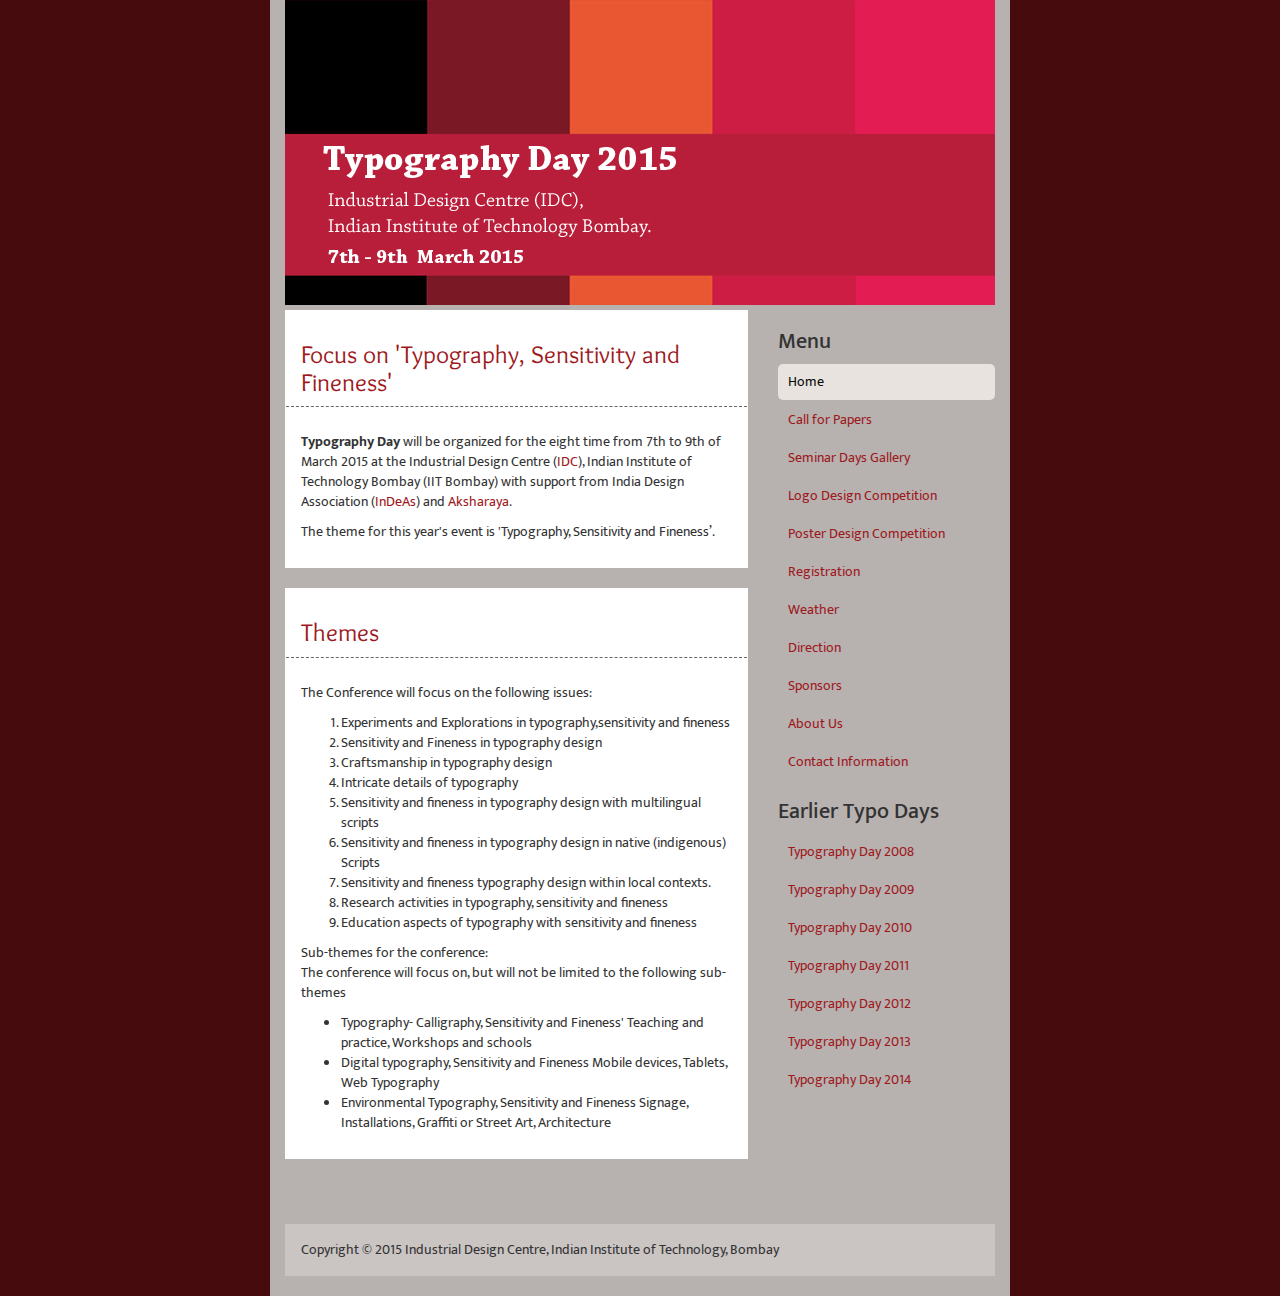
<file: index.html>
<!doctype html>

<html lang="en">
  
  <head>
    <title>Typography Day 2015</title>
    
    <meta charset="utf-8">
    <meta http-equiv="X-UA-Compatible" content="IE=edge">
    <meta name="viewport" content="width=device-width, initial-scale=1">

    <script src="https://ajax.googleapis.com/ajax/libs/jquery/1.11.1/jquery.min.js"></script>

    <!-- <link rel="stylesheet" href="https://maxcdn.bootstrapcdn.com/bootstrap/3.2.0/css/bootstrap.min.css"> -->
    <link rel="stylesheet" href="assets/plugin/bootstrap-3.2.0/css/bootstrap.min.css">
    <script src="https://maxcdn.bootstrapcdn.com/bootstrap/3.2.0/js/bootstrap.min.js"></script>

    <link href="http://fonts.googleapis.com/css?family=Ek+Mukta&amp;subset=latin" rel="stylesheet" type="text/css">
    <link href="http://fonts.googleapis.com/css?family=Overlock:700" rel="stylesheet" type="text/css">

    <link rel="stylesheet" href="assets/css/style.css">
    <link rel="shortcut icon" href="assets/img/favicon.ico" type="image/x-icon" />
    <link rel="icon" href="assets/img/favicon.ico" type="image/x-icon" />
  </head>
  
  <body>
    <header>
      <div class="container">
        <div class="row">
          <div class="col-xs-12">
            <img class="img-responsive" src="assets/img/header.jpg">
          </div>
        </div>
      </div>
    </header>

    <section class="main">
      <div class="container">
        <div class="row">
          <div class="col-sm-8">

            <div class="panel panel-post">
              <h1 class="panel-heading">Focus on 'Typography, Sensitivity and Fineness'</h1>
              <div class="panel-body">
                <p><strong>Typography  Day</strong> will be organized for the eight time from 7th to 9th of March 2015  at the Industrial Design Centre (<a href="http://www.idc.iitb.ac.in/index.html" target="_blank">IDC</a>), Indian Institute of Technology Bombay  (IIT Bombay) with support from India Design Association (<a href="http://www.in-de-as.org/" target="_blank">InDeAs</a>) and <a href="http://www.aksharaya.org/" target="_blank">Aksharaya</a>.</p>
                <p>The  theme for this year's event is 'Typography, Sensitivity and Fineness’. </p>
              </div>
            </div>

            <div class="panel panel-post">
              <h1 class="panel-heading">Themes</h1>
              <div class="panel-body">
                <p>The Conference will focus on the following issues:</p>
                <ol>
                  <li>Experiments and Explorations in typography,sensitivity and fineness </li>
                  <li>Sensitivity and Fineness in typography design</li>
                  <li>Craftsmanship in typography design</li>
                  <li>Intricate details of typography</li>
                  <li>Sensitivity and fineness in typography design with multilingual scripts</li>
                  <li>Sensitivity and fineness in typography design in native (indigenous) Scripts</li>
                  <li>Sensitivity and fineness typography design within local contexts.</li>
                  <li>Research activities in typography, sensitivity and fineness</li>
                  <li>Education  aspects of typography with sensitivity  and fineness<br>
                  </li>
                </ol>
                <p>Sub-themes  for the conference: <br>
                The conference will focus on, but will not be  limited to the following sub-themes
                </p>
                <ul>
                  <li>Typography- Calligraphy, Sensitivity and Fineness' Teaching and practice, Workshops and schools</li>
                  <li>Digital typography, Sensitivity and Fineness Mobile devices, Tablets, Web Typography</li>
                  <li>Environmental Typography, Sensitivity and Fineness Signage, Installations, Graffiti or Street Art, Architecture </li>
                </ul>
              </div>
            </div>

          </div>

          <div class="col-sm-4">
            <h2>Menu</h2>
            <ul class="nav nav-pills nav-stacked">
              <li class="active"><a href="index.html">Home</a></li>
              <li><a href="call-paper.html">Call for Papers</a></li>
              <li><a href="gallery.html">Seminar Days Gallery</a></li>
              <li><a href="logo.html">Logo Design Competition</a></li>
              <li><a href="poster.html">Poster Design Competition</a></li>
              <li><a href="registration.html">Registration</a></li>
              <li><a href="weather.html">Weather</a></li>
              <li><a href="direction.html">Direction</a></li>
              <li><a href="sponsor.html">Sponsors</a></li>
              <li><a href="about.html">About Us</a></li>
              <li><a href="contact.html">Contact Information</a></li>
            </ul>
            <h2>Earlier Typo Days</h2>
            <ul class="nav nav-pills nav-stacked">
              <li><a href="http://www.typoday.in/2008/index.html" target="_blank">Typography Day 2008</a></li>
              <li><a href="http://www.typoday.in/2009/index.html" target="_blank">Typography Day 2009</a></li>
              <li><a href="http://www.typoday.in/2010/index.html" target="_blank">Typography Day 2010</a></li>
              <li><a href="http://www.typoday.in/2011/index.html" target="_blank">Typography Day 2011</a></li>
              <li><a href="http://www.typoday.in/2012/index.html" target="_blank">Typography Day 2012</a></li>
              <li><a href="http://www.typoday.in/2013/index.html" target="_blank">Typography Day 2013</a></li>
              <li><a href="http://www.typoday.in/2014/index.html" target="_blank">Typography Day 2014</a></li>
            </ul>
            <div class="social-links">
              <iframe src="http://www.facebook.com/plugins/like.php?href=http%3A%2F%2Ftypoday.in%2F&amp;width=200&amp;layout=standard&amp;action=like&amp;show_faces=true&amp;share=true&amp;height=80&amp;appId=395123650630353" scrolling="no" frameborder="0" style="border:none; overflow:hidden; width:200px; height:80px;" allowTransparency="true"></iframe>
            </div>
          </div>
        </div>
      </div>
    </section>

    <footer>
      <div class="container">
        <div class="row">
          <div class="col-xs-12">
            <div class="panel">
              <div class="panel-body">
                Copyright &copy; 2015 Industrial Design Centre, Indian Institute of Technology, Bombay
              </div>
            </div>
          </div>
        </div>
      </div>
    </footer>
  </body>

</html>
</file>
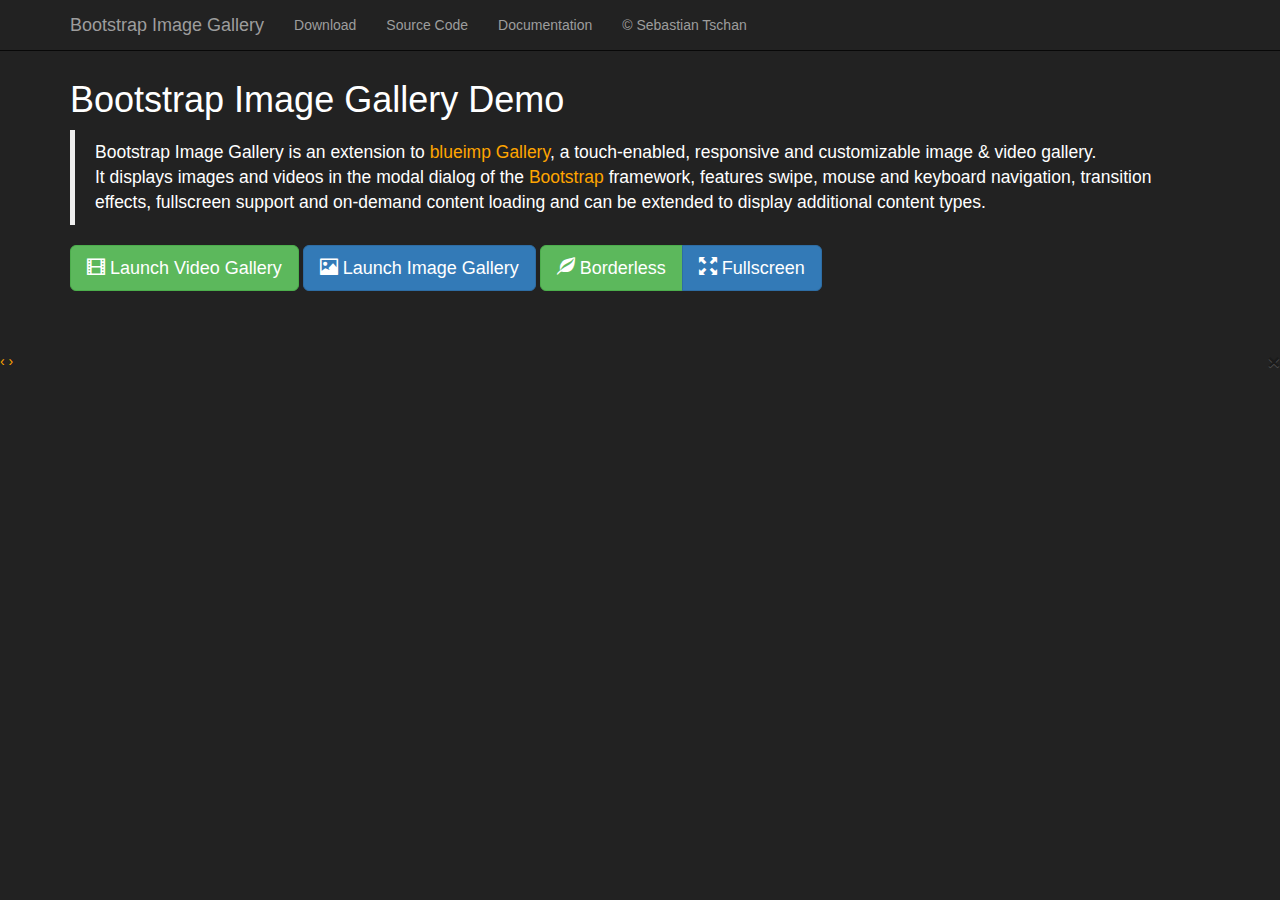
<file: assets/plugin/blueimp-bootstrap-image-gallery-3.1.1/index.html>
<!DOCTYPE HTML>
<!--
/*
 * Bootstrap Image Gallery Demo 3.0.1
 * https://github.com/blueimp/Bootstrap-Image-Gallery
 *
 * Copyright 2013, Sebastian Tschan
 * https://blueimp.net
 *
 * Licensed under the MIT license:
 * http://www.opensource.org/licenses/MIT
 */
-->
<html lang="en">
<head>
<!--[if IE]>
<meta http-equiv="X-UA-Compatible" content="IE=edge,chrome=1">
<![endif]-->
<meta charset="utf-8">
<title>Bootstrap Image Gallery</title>
<meta name="description" content="Bootstrap Image Gallery is an extension to blueimp Gallery, a touch-enabled, responsive and customizable image and video gallery. It displays images and videos in the modal dialog of the Bootstrap framework, features swipe, mouse and keyboard navigation, transition effects, fullscreen support and on-demand content loading and can be extended to display additional content types.">
<meta name="viewport" content="width=device-width, initial-scale=1.0">
<link rel="stylesheet" href="http://netdna.bootstrapcdn.com/bootstrap/3.0.2/css/bootstrap.min.css">
<link rel="stylesheet" href="http://blueimp.github.io/Gallery/css/blueimp-gallery.min.css">
<link rel="stylesheet" href="css/bootstrap-image-gallery.css">
<link rel="stylesheet" href="css/demo.css">
</head>
<body>
<div class="navbar navbar-default navbar-fixed-top navbar-inverse">
    <div class="container">
        <div class="navbar-header">
            <button type="button" class="navbar-toggle" data-toggle="collapse" data-target=".navbar-fixed-top .navbar-collapse">
                <span class="icon-bar"></span>
                <span class="icon-bar"></span>
                <span class="icon-bar"></span>
            </button>
            <a class="navbar-brand" href="https://github.com/blueimp/Bootstrap-Image-Gallery">Bootstrap Image Gallery</a>
        </div>
        <div class="navbar-collapse collapse">
            <ul class="nav navbar-nav">
                <li><a href="https://github.com/blueimp/Bootstrap-Image-Gallery/tags">Download</a></li>
                <li><a href="https://github.com/blueimp/Bootstrap-Image-Gallery">Source Code</a></li>
                <li><a href="https://github.com/blueimp/Bootstrap-Image-Gallery/blob/master/README.md">Documentation</a></li>
                <li><a href="https://blueimp.net">&copy; Sebastian Tschan</a></li>
            </ul>
        </div>
    </div>
</div>
<div class="container">
    <h1>Bootstrap Image Gallery Demo</h1>
    <blockquote>
        <p>Bootstrap Image Gallery is an extension to <a href="http://blueimp.github.io/Gallery/">blueimp Gallery</a>, a touch-enabled, responsive and customizable image &amp; video gallery.<br>It displays images and videos in the modal dialog of the <a href="http://getbootstrap.com/">Bootstrap</a> framework, features swipe, mouse and keyboard navigation, transition effects, fullscreen support and on-demand content loading and can be extended to display additional content types.</p>
    </blockquote>
    <form class="form-inline">
        <div class="form-group">
            <button id="video-gallery-button" type="button" class="btn btn-success btn-lg">
                <i class="glyphicon glyphicon-film"></i>
                Launch Video Gallery
            </button>
        </div>
        <div class="form-group">
            <button id="image-gallery-button" type="button" class="btn btn-primary btn-lg">
                <i class="glyphicon glyphicon-picture"></i>
                Launch Image Gallery
            </button>
        </div>
        <div class="btn-group" data-toggle="buttons">
          <label class="btn btn-success btn-lg">
            <i class="glyphicon glyphicon-leaf"></i>
            <input id="borderless-checkbox" type="checkbox"> Borderless
          </label>
          <label class="btn btn-primary btn-lg">
            <i class="glyphicon glyphicon-fullscreen"></i>
            <input id="fullscreen-checkbox" type="checkbox"> Fullscreen
          </label>
        </div>
    </form>
    <br>
    <!-- The container for the list of example images -->
    <div id="links"></div>
    <br>
</div>
<!-- The Bootstrap Image Gallery lightbox, should be a child element of the document body -->
<div id="blueimp-gallery" class="blueimp-gallery">
    <!-- The container for the modal slides -->
    <div class="slides"></div>
    <!-- Controls for the borderless lightbox -->
    <h3 class="title"></h3>
    <a class="prev">‹</a>
    <a class="next">›</a>
    <a class="close">×</a>
    <a class="play-pause"></a>
    <ol class="indicator"></ol>
    <!-- The modal dialog, which will be used to wrap the lightbox content -->
    <div class="modal fade">
        <div class="modal-dialog">
            <div class="modal-content">
                <div class="modal-header">
                    <button type="button" class="close" aria-hidden="true">&times;</button>
                    <h4 class="modal-title"></h4>
                </div>
                <div class="modal-body next"></div>
                <div class="modal-footer">
                    <button type="button" class="btn btn-default pull-left prev">
                        <i class="glyphicon glyphicon-chevron-left"></i>
                        Previous
                    </button>
                    <button type="button" class="btn btn-primary next">
                        Next
                        <i class="glyphicon glyphicon-chevron-right"></i>
                    </button>
                </div>
            </div>
        </div>
    </div>
</div>
<script src="http://ajax.googleapis.com/ajax/libs/jquery/1.10.2/jquery.min.js"></script>
<!-- Bootstrap JS is not required, but included for the responsive demo navigation and button states -->
<script src="http://netdna.bootstrapcdn.com/bootstrap/3.0.2/js/bootstrap.min.js"></script>
<script src="http://blueimp.github.io/Gallery/js/jquery.blueimp-gallery.min.js"></script>
<script src="js/bootstrap-image-gallery.js"></script>
<script src="js/demo.js"></script>
</body> 
</html>
</file>
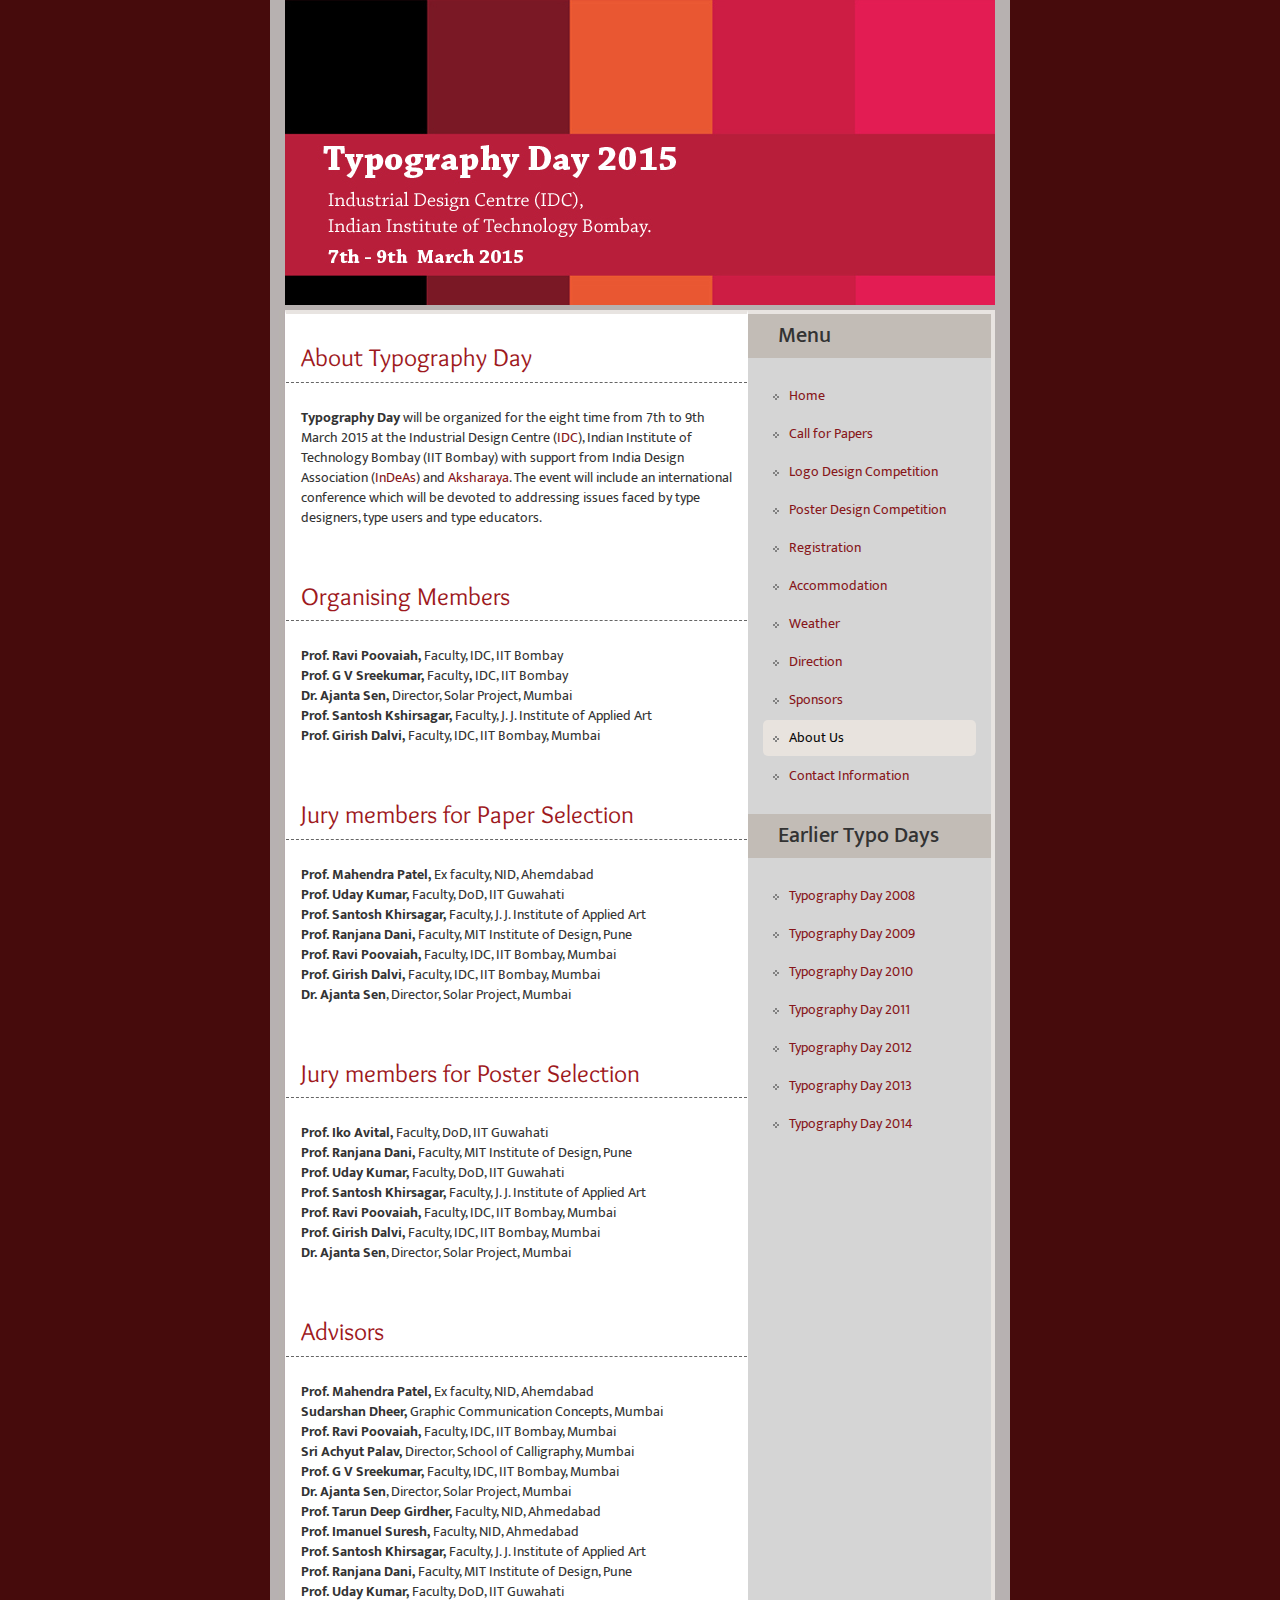
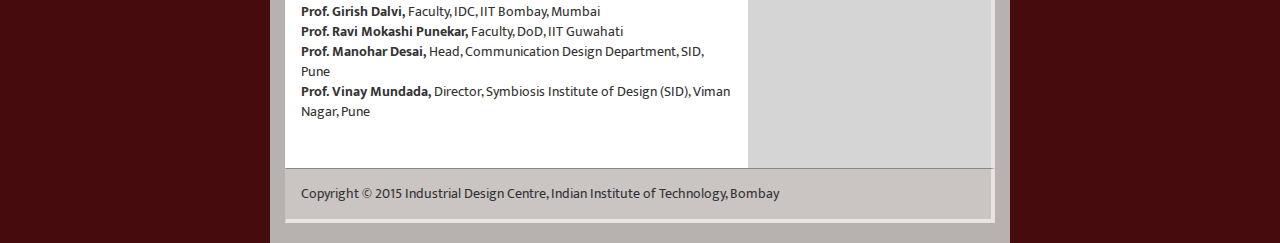
<file: about.html>
<!doctype html>

<html lang="en">
  
  <head>
    <title>Typography Day 2015</title>
    
    <meta charset="utf-8">
    <meta http-equiv="X-UA-Compatible" content="IE=edge">
    <meta name="viewport" content="width=device-width, initial-scale=1">

    <script src="https://ajax.googleapis.com/ajax/libs/jquery/1.11.1/jquery.min.js"></script>

    <!-- <link rel="stylesheet" href="https://maxcdn.bootstrapcdn.com/bootstrap/3.2.0/css/bootstrap.min.css"> -->
    <link rel="stylesheet" href="assets/plugin/bootstrap-3.2.0/css/bootstrap.min.css">
    <script src="https://maxcdn.bootstrapcdn.com/bootstrap/3.2.0/js/bootstrap.min.js"></script>

    <link href="http://fonts.googleapis.com/css?family=Ek+Mukta&amp;subset=latin" rel="stylesheet" type="text/css">
    <link href="http://fonts.googleapis.com/css?family=Overlock:700" rel="stylesheet" type="text/css">

    <link rel="stylesheet" href="assets/css/style.css">
    <link rel="shortcut icon" href="assets/img/favicon.ico" type="image/x-icon" />
    <link rel="icon" href="assets/img/favicon.ico" type="image/x-icon" />
  <meta http-equiv="Content-Type" content="text/html; charset=utf-8">
  <style type="text/css">
  body,td,th {
	font-family: "Ek Mukta", Georgia, Times, "Times New Roman", serif;
}
a:link {
	color: #87161A;
}
a:hover {
	color: #C5533F;
}
  </style>
  </head>
  
<body>
    <header>
      <div class="container">
        <div class="row">
          <div class="col-xs-12">
            <img class="img-responsive" src="assets/img/header.jpg">
          </div>
        </div>
      </div>
    </header>

    <section class="main ">
      <div class="container  ">
        <div class="row ">
		<div class="bg-color">
          <div class="col-sm-8 ">

            <div class="panel panel-post upper_border content_size">
              <h1 class="panel-heading">About Typography Day</h1>
              <div class="panel-body">
                <p><strong>Typography  Day</strong> will be organized for the eight time from 7th to 9th March 2015  at the Industrial Design Centre (<a href="http://www.idc.iitb.ac.in/index.html" target="_blank">IDC</a>), Indian Institute of Technology Bombay  (IIT Bombay) with support from India Design Association (<a href="http://www.in-de-as.org/" target="_blank">InDeAs</a>) and <a href="http://www.aksharaya.org/" target="_blank">Aksharaya</a>.   The event will include an international conference which   will be   devoted  to addressing issues faced by type designers, type   users and   type educators.

              </div>
			  <h1 class="panel-heading">Organising Members</h1>
              <div class="panel-body">
                <p><strong>Prof. Ravi Poovaiah,</strong> Faculty, IDC, IIT Bombay<br>
                  <strong>Prof. G V Sreekumar, </strong>Faculty<strong>,</strong> IDC, IIT Bombay<br>
                  <strong>Dr. Ajanta Sen,</strong> Director, Solar Project, Mumbai<br>
                  <strong>Prof. Santosh   Kshirsagar,</strong> Faculty,  J. J. Institute of Applied Art<br>
                  <strong>Prof. Girish Dalvi,</strong> Faculty, IDC, IIT Bombay, Mumbai 

              </div>
              <h1 class="panel-heading">Jury members for Paper Selection</h1>
              <div class="panel-body">
                <p><strong>Prof. Mahendra Patel,</strong> Ex faculty, NID, Ahemdabad<br>
                  <strong>Prof. Uday Kumar,</strong> Faculty, DoD, IIT Guwahati<br>
                  <strong>Prof. Santosh Khirsagar, </strong>Faculty,  J. J. Institute of Applied Art<br>
                  <strong>Prof. Ranjana Dani,</strong> Faculty, MIT  Institute of  Design, Pune<br>
                  <strong>Prof. Ravi Poovaiah,</strong> Faculty, IDC, IIT Bombay, Mumbai<br>
                  <strong>Prof. Girish Dalvi,</strong> Faculty, IDC, IIT Bombay, Mumbai<br>
                  <strong>Dr. Ajanta Sen</strong>, Director, Solar  Project, Mumbai

              </div>
              <h1 class="panel-heading">Jury members for Poster Selection</h1>
              <div class="panel-body">
                <p><strong>Prof. Iko Avital,</strong> Faculty, DoD, IIT Guwahati<br>
                  <strong>Prof. Ranjana Dani,</strong> Faculty, MIT  Institute of  Design, Pune<br>
                  <strong>Prof. Uday Kumar,</strong> Faculty, DoD, IIT Guwahati<br>
                  <strong>Prof. Santosh Khirsagar, </strong>Faculty,  J. J. Institute of Applied Art<br>
                  <strong>Prof. Ravi Poovaiah,</strong> Faculty, IDC, IIT Bombay, Mumbai<br>
                  <strong>Prof. Girish Dalvi,</strong> Faculty, IDC, IIT Bombay, Mumbai<br>
                  <strong>Dr. Ajanta Sen</strong>, Director, Solar  Project, Mumbai

              </div>
              <h1 class="panel-heading">Advisors</h1>
              <div class="panel-body">
                <p><strong>Prof. Mahendra Patel,</strong> Ex faculty, NID, Ahemdabad<br>
                  <strong> Sudarshan Dheer,</strong> Graphic Communication Concepts,  Mumbai<br>
                  <strong>Prof. Ravi Poovaiah,</strong> Faculty, IDC, IIT Bombay, Mumbai<br>
                  <strong>Sri Achyut Palav,</strong> Director, School of Calligraphy, Mumbai<br>
                  <strong>Prof. G V Sreekumar,</strong> Faculty, IDC, IIT Bombay, Mumbai<br>
                  <strong>Dr. Ajanta Sen</strong>, Director, Solar  Project, Mumbai<br>
                  <strong>Prof. Tarun Deep Girdher,</strong> Faculty, NID, Ahmedabad<br>
                  <strong>Prof. Imanuel Suresh,</strong> Faculty, NID, Ahmedabad<br>
                  <strong>Prof. Santosh Khirsagar, </strong>Faculty,  J. J. Institute of Applied Art<br>
                  <strong>Prof. Ranjana Dani,</strong> Faculty, MIT  Institute of  Design, Pune<br>
                  <strong>Prof. Uday Kumar,</strong> Faculty, DoD, IIT Guwahati<br>
                  <strong>Prof. Girish Dalvi,</strong> Faculty, IDC, IIT Bombay, Mumbai<br>
                  <strong>Prof. Ravi Mokashi Punekar, </strong>Faculty, DoD, IIT Guwahati<br>
                  <strong>Prof. Manohar Desai, </strong>Head, Communication Design Department, SID, Pune<br>
                  <strong>Prof. Vinay Mundada, </strong>Director, Symbiosis Institute of Design (SID), Viman Nagar, Pune

              </div>
			</div>

          </div>

          <div class="col-sm-4 buttonbg">
            <div class="side_button_bg">
			<div class="row button_heading_bg">
			<h2>Menu</h2>
			</div>
            <ul class="nav nav-pills nav-stacked">
              <li><a href="index.html"><img src="assets/img/img11.gif">Home</a></li>
              <li><a href="call-paper.html"><img src="assets/img/img11.gif">Call for Papers</a></li>
              
              <li><a href="logo.html"><img src="assets/img/img11.gif">Logo Design Competition</a></li>
              <li><a href="poster.html"><img src="assets/img/img11.gif">Poster Design Competition</a></li>
              <li><a href="registration.html"><img src="assets/img/img11.gif">Registration</a></li>
              <li><a href="accomodation.html"><img src="assets/img/img11.gif">Accommodation</a></li>
              <li><a href="weather.html"><img src="assets/img/img11.gif">Weather</a></li>
              <li><a href="direction.html"><img src="assets/img/img11.gif">Direction</a></li>
              <li><a href="sponsor.html"><img src="assets/img/img11.gif">Sponsors</a></li>
              <li class="active"><a ><img src="assets/img/img11.gif">About Us</a></li>
              
              <li><a href="contact.html"><img src="assets/img/img11.gif">Contact Information</a></li>
            </ul>
            <div class=" row button_heading_bg_2">
			<h2>Earlier Typo Days</h2>
			</div>
            <ul class="nav nav-pills nav-stacked">
              <li><a href="http://www.typoday.in/2008/index.html" target="_blank"><img src="assets/img/img11.gif">Typography Day 2008</a></li>
              <li><a href="http://www.typoday.in/2009/index.html" target="_blank"><img src="assets/img/img11.gif">Typography Day 2009</a></li>
              <li><a href="http://www.typoday.in/2010/index.html" target="_blank"><img src="assets/img/img11.gif">Typography Day 2010</a></li>
              <li><a href="http://www.typoday.in/2011/index.html" target="_blank"><img src="assets/img/img11.gif">Typography Day 2011</a></li>
              <li><a href="http://www.typoday.in/2012/index.html" target="_blank"><img src="assets/img/img11.gif">Typography Day 2012</a></li>
              <li><a href="http://www.typoday.in/2013/index.html" target="_blank"><img src="assets/img/img11.gif">Typography Day 2013</a></li>
              <li><a href="http://www.typoday.in/2014/index.html" target="_blank"><img src="assets/img/img11.gif">Typography Day 2014</a></li>
            </ul>
            <div class="social-links">
              <iframe src="http://www.facebook.com/plugins/like.php?href=http%3A%2F%2Ftypoday.in%2F&amp;width=200&amp;layout=standard&amp;action=like&amp;show_faces=true&amp;share=true&amp;height=80&amp;appId=395123650630353" scrolling="no" frameborder="0" style="border:none; overflow:hidden; width:200px; height:80px;" allowTransparency="true"></iframe>
            </div>
			</div>
		  </div>
			</div><!-- BG Color_Div-->
		</div>
      </div>
    </section>

    <footer>
      <div class="container  ">
        <div class="row ">
          <div class="col-xs-12">
            <div class="panel side_border">
              <div class="panel-body">
                Copyright &copy; 2015 Industrial Design Centre, Indian Institute of Technology, Bombay
              </div>
            </div>
          </div>
        </div>
      </div>
    </footer>
  </body>

</html>
</file>
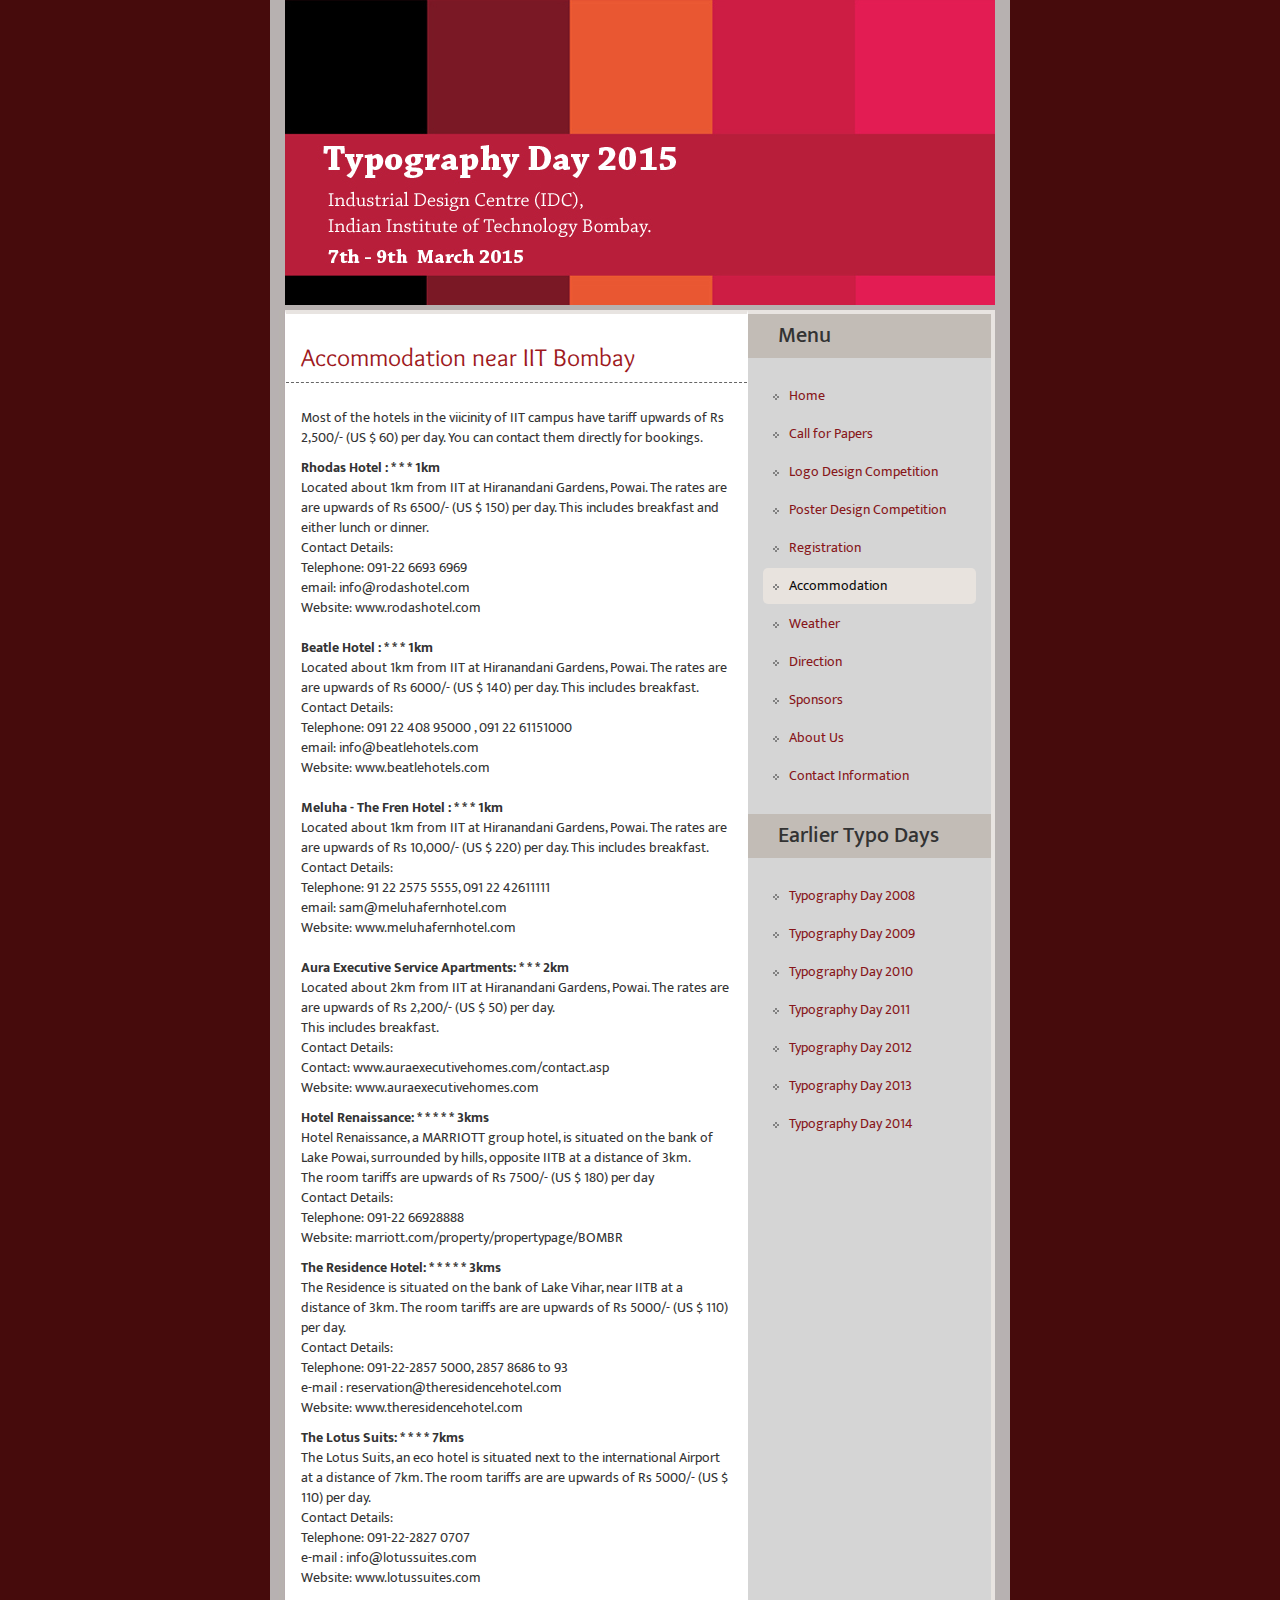
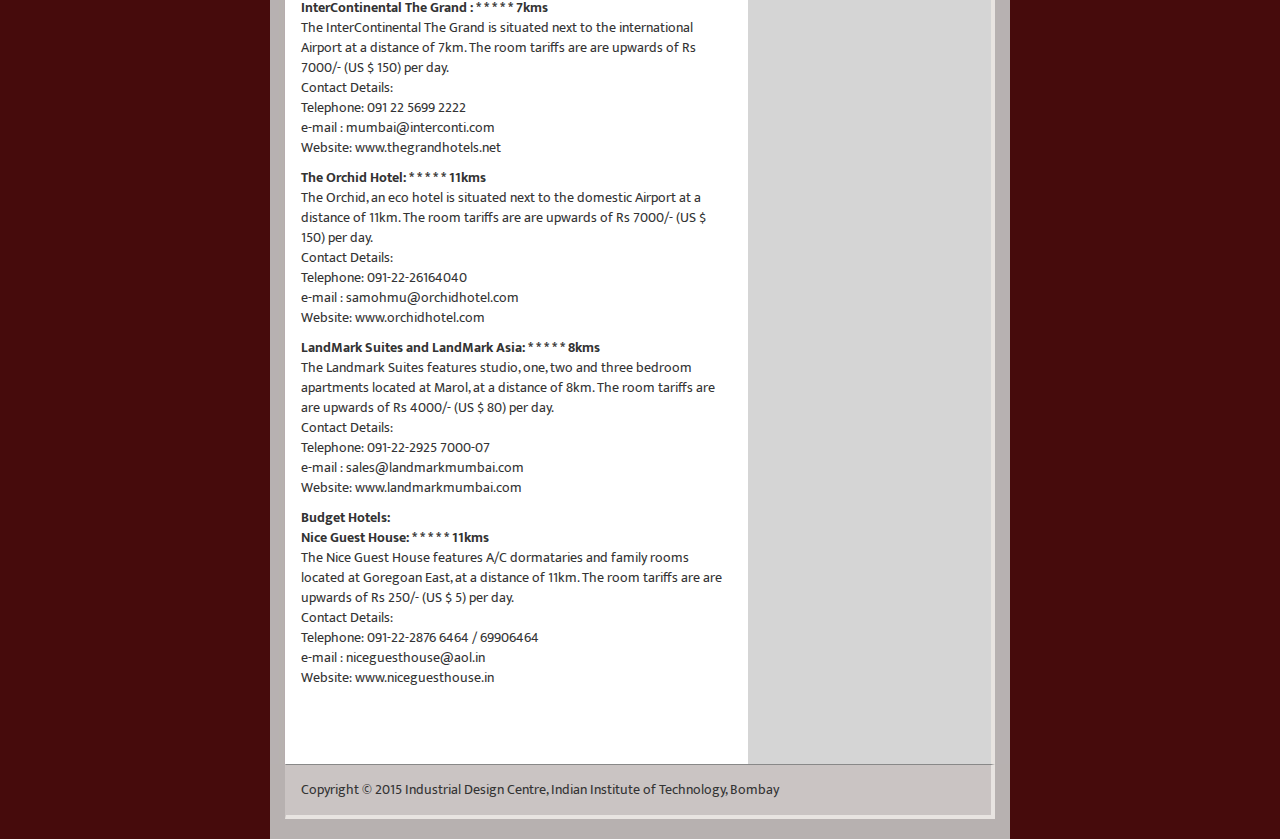
<file: accomodation.html>
<!doctype html>

<html lang="en">
  
  <head>
    <title>Typography Day 2015</title>
    
    <meta charset="utf-8">
    <meta http-equiv="X-UA-Compatible" content="IE=edge">
    <meta name="viewport" content="width=device-width, initial-scale=1">

    <script src="https://ajax.googleapis.com/ajax/libs/jquery/1.11.1/jquery.min.js"></script>

    <!-- <link rel="stylesheet" href="https://maxcdn.bootstrapcdn.com/bootstrap/3.2.0/css/bootstrap.min.css"> -->
    <link rel="stylesheet" href="assets/plugin/bootstrap-3.2.0/css/bootstrap.min.css">
    <script src="https://maxcdn.bootstrapcdn.com/bootstrap/3.2.0/js/bootstrap.min.js"></script>

    <link href="http://fonts.googleapis.com/css?family=Ek+Mukta&amp;subset=latin" rel="stylesheet" type="text/css">
    <link href="http://fonts.googleapis.com/css?family=Overlock:700" rel="stylesheet" type="text/css">

    <link rel="stylesheet" href="assets/css/style.css">
    <link rel="shortcut icon" href="assets/img/favicon.ico" type="image/x-icon" />
    <link rel="icon" href="assets/img/favicon.ico" type="image/x-icon" />
  <meta http-equiv="Content-Type" content="text/html; charset=utf-8">
  <style type="text/css">
  body,td,th {
	font-family: "Ek Mukta", Georgia, Times, "Times New Roman", serif;
}
a:link {
	color: #87161A;
}
a:hover {
	color: #C5533F;
}
  </style>
  </head>
  
<body>
    <header>
      <div class="container">
        <div class="row">
          <div class="col-xs-12">
            <img class="img-responsive" src="assets/img/header.jpg">
          </div>
        </div>
      </div>
    </header>

    <section class="main ">
      <div class="container  ">
        <div class="row ">
		<div class="bg-color">
          <div class="col-sm-8 ">

            <div class="panel panel-post upper_border content_size">
              <h1 class="panel-heading">Accommodation near IIT Bombay</h1>
              <div class="panel-body">
                <p>Most of the hotels in the viicinity of IIT campus have tariff upwards     of Rs 2,500/- (US $ 60) per day. You can contact them directly for     bookings.                
                <p><strong>Rhodas Hotel : * * * 1km</strong><br>
                  Located about 1km from IIT at Hiranandani Gardens, Powai. The     rates are are upwards of Rs 6500/- (US $ 150) per day. This includes     breakfast and either lunch or dinner.<br>
                  Contact Details:<br>
                  Telephone: 091-22 6693 6969<br>
                  email: info@rodashotel.com<br>
                  Website: www.rodashotel.com<br>
  <br>
  <strong>Beatle Hotel : * * * 1km</strong><br>
                  Located about 1km from IIT at Hiranandani Gardens, Powai. The   rates are   are upwards of Rs 6000/- (US $ 140) per day. This includes   breakfast.<br>
                  Contact Details:<br>
                  Telephone: 091 22 408 95000 , 091 22 61151000<br>
                  email: info@beatlehotels.com<br>
                  Website: www.beatlehotels.com<br>
  <br>
  <strong>Meluha - The Fren Hotel : * * * 1km</strong><br>
                  Located about 1km from IIT at Hiranandani Gardens, Powai. The   rates are   are upwards of Rs 10,000/- (US $ 220) per day. This includes   breakfast.<br>
                  Contact Details:<br>
                  Telephone: 91 22 2575 5555, 091 22 42611111<br>
                  email: sam@meluhafernhotel.com<br>
                  Website: www.meluhafernhotel.com <br>
  <br>
  <strong>Aura Executive Service Apartments: * * * 2km</strong><br>
                  Located about 2km from IIT at Hiranandani Gardens, Powai. The rates are are upwards of Rs 2,200/- (US $ 50) per day. <br>
                  This includes breakfast.<br>
                  Contact Details:<br>
                  Contact: www.auraexecutivehomes.com/contact.asp<br>
                  Website: www.auraexecutivehomes.com</p>
                <p><strong>Hotel Renaissance: * * * * * 3kms</strong><br>
                  Hotel Renaissance, a MARRIOTT group hotel, is situated on the     bank of Lake Powai, surrounded by hills, opposite IITB at a distance of     3km.<br>
                  The room tariffs are upwards of Rs 7500/- (US $ 180) per day<br>
                  Contact Details:<br>
                  Telephone: 091-22 66928888<br>
                  Website: marriott.com/property/propertypage/BOMBR</p>
                <p><strong>The Residence Hotel: * * * * * 3kms</strong><br>
                  The Residence is situated on the bank of Lake Vihar, near IITB     at a distance of 3km. The room tariffs are are upwards of Rs 5000/- (US   $   110) per day.<br>
                  Contact Details:<br>
                  Telephone: 091-22-2857 5000, 2857 8686 to 93<br>
                  e-mail : reservation@theresidencehotel.com<br>
                  Website: www.theresidencehotel.com</p>
                <p><strong>The Lotus Suits: * * * * 7kms</strong><br>
                  The Lotus Suits, an eco hotel is situated next to the     international Airport at a distance of 7km. The room tariffs are are     upwards of Rs 5000/- (US $ 110) per day.<br>
                  Contact Details:<br>
                  Telephone: 091-22-2827 0707<br>
                  e-mail : info@lotussuites.com<br>
                  Website: www.lotussuites.com</p>
                <p><strong>InterContinental The Grand : * * * * * 7kms</strong><br>
                  The InterContinental The Grand is situated next to the     international Airport at a distance of 7km. The room tariffs are are     upwards of Rs 7000/- (US $ 150) per day.<br>
                  Contact Details:<br>
                  Telephone: 091 22 5699 2222<br>
                  e-mail : mumbai@interconti.com<br>
                  Website: www.thegrandhotels.net</p>
                <p><strong>The Orchid Hotel: * * * * * 11kms</strong><br>
                  The Orchid, an eco hotel is situated next to the domestic     Airport at a distance of 11km. The room tariffs are are upwards of Rs     7000/- (US $ 150) per day.<br>
                  Contact Details:<br>
                  Telephone: 091-22-26164040<br>
                  e-mail : samohmu@orchidhotel.com<br>
                  Website: www.orchidhotel.com</p>
                <p><strong>LandMark Suites and LandMark Asia: * * * * * 8kms</strong><br>
                  The Landmark Suites features studio, one, two and three bedroom     apartments located at Marol, at a distance of 8km. The room tariffs   are   are upwards of Rs 4000/- (US $ 80) per day.<br>
                  Contact Details:<br>
                  Telephone: 091-22-2925 7000-07<br>
                  e-mail : sales@landmarkmumbai.com<br>
                  Website: www.landmarkmumbai.com</p>
                <p><strong>Budget Hotels:<br>
                  Nice Guest House: * * * * * 11kms</strong><br>
                  The Nice Guest House features A/C dormataries and family rooms     located at Goregoan East, at a distance of 11km. The room tariffs are     are upwards of Rs 250/- (US $ 5) per day.<br>
                  Contact Details:<br>
                  Telephone: 091-22-2876 6464 / 69906464<br>
                  e-mail : niceguesthouse@aol.in<br>
                  Website: www.niceguesthouse.in</p>
                <p><br>
                  
              </div>
			  
			
			</div>

            

          </div>

          <div class="col-sm-4 buttonbg">
            <div class="side_button_bg">
			<div class="row button_heading_bg">
			<h2>Menu</h2>
			</div>
        <ul class="nav nav-pills nav-stacked">
              <li><a href="index.html"><img src="assets/img/img11.gif">Home</a></li>
              <li><a href="call-paper.html"><img src="assets/img/img11.gif">Call for Papers</a></li>
             
              <li><a href="logo.html"><img src="assets/img/img11.gif">Logo Design Competition</a></li>
              <li><a href="poster.html"><img src="assets/img/img11.gif">Poster Design Competition</a></li>
              <li><a href="registration.html"><img src="assets/img/img11.gif">Registration</a></li>
              <li class="active"><a ><img src="assets/img/img11.gif">Accommodation</a></li>
              <li><a href="weather.html"><img src="assets/img/img11.gif">Weather</a></li>
              <li><a href="direction.html"><img src="assets/img/img11.gif">Direction</a></li>
              <li><a href="sponsor.html"><img src="assets/img/img11.gif">Sponsors</a></li>
              <li><a href="about.html"><img src="assets/img/img11.gif">About Us</a></li>
              <li><a href="contact.html"><img src="assets/img/img11.gif">Contact Information</a></li>
            </ul>
            <div class=" row button_heading_bg_2">
			<h2>Earlier Typo Days</h2>
			</div>
            <ul class="nav nav-pills nav-stacked">
              <li><a href="http://www.typoday.in/2008/index.html" target="_blank"><img src="assets/img/img11.gif">Typography Day 2008</a></li>
              <li><a href="http://www.typoday.in/2009/index.html" target="_blank"><img src="assets/img/img11.gif">Typography Day 2009</a></li>
              <li><a href="http://www.typoday.in/2010/index.html" target="_blank"><img src="assets/img/img11.gif">Typography Day 2010</a></li>
              <li><a href="http://www.typoday.in/2011/index.html" target="_blank"><img src="assets/img/img11.gif">Typography Day 2011</a></li>
              <li><a href="http://www.typoday.in/2012/index.html" target="_blank"><img src="assets/img/img11.gif">Typography Day 2012</a></li>
              <li><a href="http://www.typoday.in/2013/index.html" target="_blank"><img src="assets/img/img11.gif">Typography Day 2013</a></li>
              <li><a href="http://www.typoday.in/2014/index.html" target="_blank"><img src="assets/img/img11.gif">Typography Day 2014</a></li>
            </ul>
            <div class="social-links">
              <iframe src="http://www.facebook.com/plugins/like.php?href=http%3A%2F%2Ftypoday.in%2F&amp;width=200&amp;layout=standard&amp;action=like&amp;show_faces=true&amp;share=true&amp;height=80&amp;appId=395123650630353" scrolling="no" frameborder="0" style="border:none; overflow:hidden; width:200px; height:80px;" allowTransparency="true"></iframe>
            </div>
			</div>
		  </div>
			</div><!-- BG Color_Div-->
		</div>
      </div>
    </section>

    <footer>
      <div class="container  ">
        <div class="row ">
          <div class="col-xs-12">
            <div class="panel side_border">
              <div class="panel-body">
                Copyright &copy; 2015 Industrial Design Centre, Indian Institute of Technology, Bombay
              </div>
            </div>
          </div>
        </div>
      </div>
    </footer>
  </body>

</html>
</file>
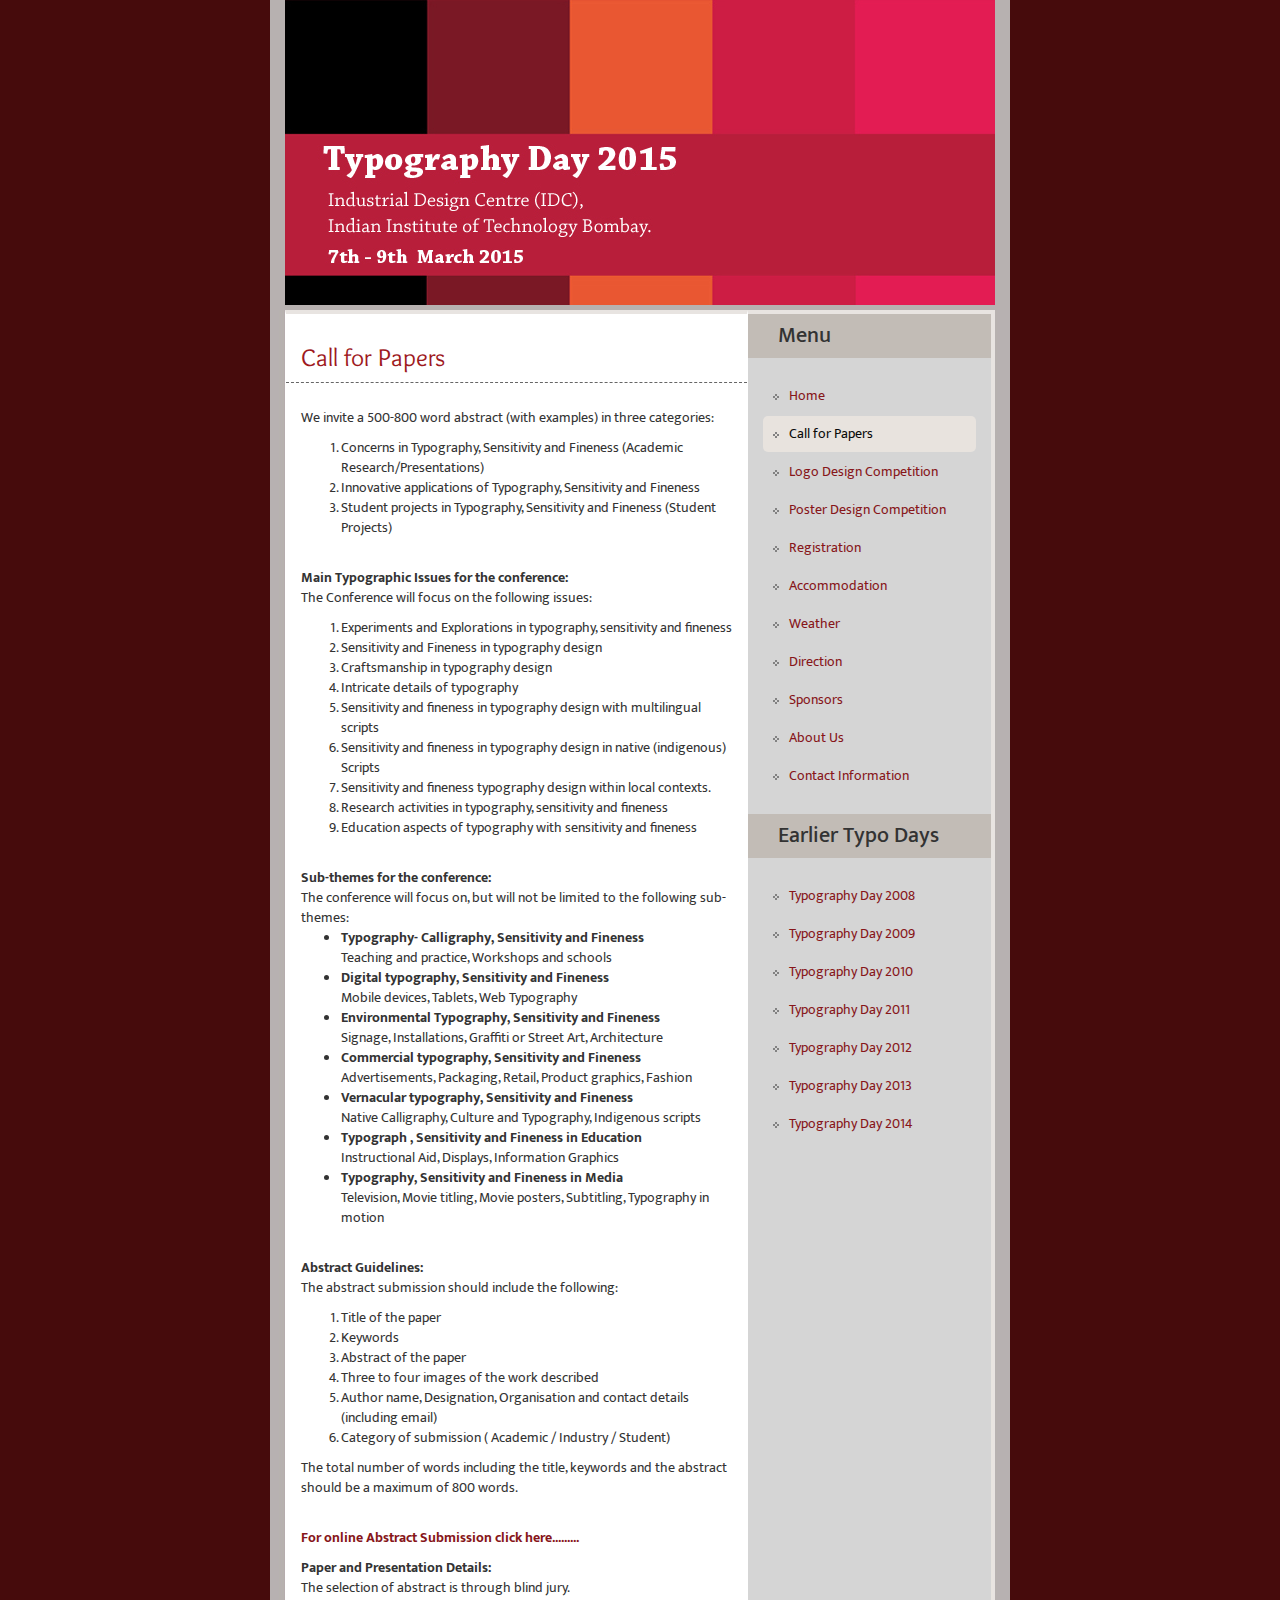
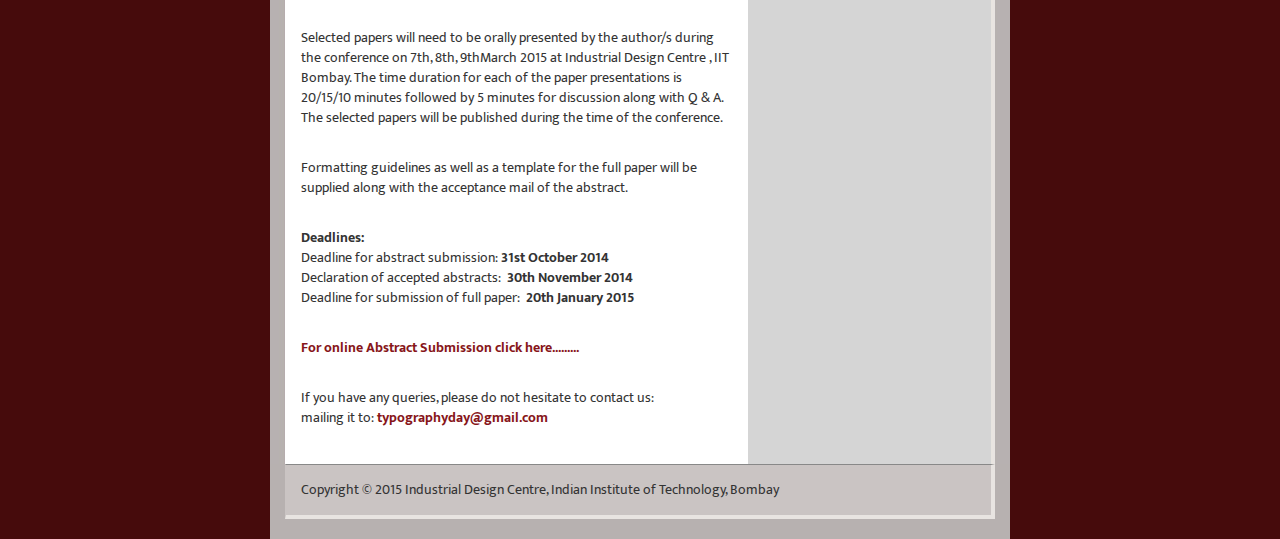
<file: call-paper.html>
<!doctype html>

<html lang="en">
  
  <head>
    <title>Typography Day 2015</title>
    
    <meta charset="utf-8">
    <meta http-equiv="X-UA-Compatible" content="IE=edge">
    <meta name="viewport" content="width=device-width, initial-scale=1">

    <script src="https://ajax.googleapis.com/ajax/libs/jquery/1.11.1/jquery.min.js"></script>

    <!-- <link rel="stylesheet" href="https://maxcdn.bootstrapcdn.com/bootstrap/3.2.0/css/bootstrap.min.css"> -->
    <link rel="stylesheet" href="assets/plugin/bootstrap-3.2.0/css/bootstrap.min.css">
    <script src="https://maxcdn.bootstrapcdn.com/bootstrap/3.2.0/js/bootstrap.min.js"></script>

    <link href="http://fonts.googleapis.com/css?family=Ek+Mukta&amp;subset=latin" rel="stylesheet" type="text/css">
    <link href="http://fonts.googleapis.com/css?family=Overlock:700" rel="stylesheet" type="text/css">

    <link rel="stylesheet" href="assets/css/style.css">
    <link rel="shortcut icon" href="assets/img/favicon.ico" type="image/x-icon" />
    <link rel="icon" href="assets/img/favicon.ico" type="image/x-icon" />
  <meta http-equiv="Content-Type" content="text/html; charset=utf-8">
  <style type="text/css">
  body,td,th {
	font-family: "Ek Mukta", Georgia, Times, "Times New Roman", serif;
}
a:link {
	color: #87161A;
}
a:hover {
	color: #C5533F;
}
  </style>
  </head>
  
<body>
    <header>
      <div class="container">
        <div class="row">
          <div class="col-xs-12">
            <img class="img-responsive" src="assets/img/header.jpg">
          </div>
        </div>
      </div>
    </header>

    <section class="main ">
      <div class="container  ">
        <div class="row ">
		<div class="bg-color">
          <div class="col-sm-8 ">

            <div class="panel panel-post upper_border content_size">
              <h1 class="panel-heading">Call for Papers</h1>
              <div class="panel-body">
                <p>We invite a 500-800 word  abstract (with examples) in three categories:</p>
				<ol start="1" type="1">
					<li>Concerns in Typography, Sensitivity and Fineness (Academic Research/Presentations)</li>
					<li>Innovative applications of Typography, Sensitivity and Fineness</li>
					<li>Student projects in Typography, Sensitivity and Fineness (Student Projects)</li>
			    </ol><br>
              
					<p><strong>Main Typographic  Issues for the conference:</strong><br>
					The Conference will  focus on the following issues:</p>
					<ol start="1" type="1">
					  <li>Experiments       and Explorations in typography,       sensitivity and fineness </li>
					  <li>Sensitivity and Fineness in      typography design</li>
					  <li>Craftsmanship       in typography design</li>
					  <li>Intricate       details of typography</li>
					  <li>Sensitivity and fineness in       typography design with multilingual scripts</li>
					  <li>Sensitivity and fineness in       typography design in native (indigenous) Scripts</li>
					  <li>Sensitivity and fineness typography       design within local contexts.</li>
					  <li>Research       activities in typography, sensitivity       and fineness</li>
					  <li>Education  aspects of typography with sensitivity  and fineness<br>
					  </li>
					</ol><br>
					<strong>Sub-themes  for the conference: </strong><br>
					  The conference will focus on, but will not be  limited to the following sub-themes:<br>
					  
					  
					  <ul >
					  
					  <li><strong>Typography- Calligraphy, Sensitivity and Fineness</strong><br>
								Teaching and practice, Workshops and schools<br>	
					  </li>
					  
					  
					  <li><strong>Digital typography, Sensitivity and Fineness</strong><br>
								Mobile devices, Tablets, Web Typography<br>
					  </li>
					  
					  <li><strong>Environmental Typography, Sensitivity and Fineness</strong><br>
								Signage, Installations, Graffiti or Street Art, Architecture<br>
					  </li>
					  
					  <li><strong>Commercial typography, Sensitivity and Fineness</strong><br>
								Advertisements, Packaging, Retail, Product graphics, Fashion<br>
					  </li>
					  
					  <li><strong>Vernacular typography, Sensitivity and Fineness</strong><br>
								Native Calligraphy, Culture and Typography, Indigenous scripts<br>
					  </li>
					  
					  
					  <li><strong>Typograph , Sensitivity and Fineness in Education</strong><br>
								Instructional Aid, Displays, Information Graphics<br>
					  </li>
					  
					  <li><strong>Typography, Sensitivity and Fineness in Media</strong><br>
								Television, Movie titling, Movie posters, Subtitling, Typography in motion<br>
					  </li>
					  
					  </ul><br>
					  
					 <p><strong>Abstract Guidelines:</strong> <br>
					  The abstract submission should include the following:</p>
					<ol start="1" type="1">
					  <li>Title of the paper</li>
					  <li>Keywords</li>
					  <li>Abstract of the paper</li>
					  <li>Three to four images of the work described</li>
					  <li>Author name, Designation, Organisation and       contact details (including email)</li>
					  <li>Category of submission ( Academic / Industry       / Student)</li>
					</ol>
					
					<p>The total number of words  including the title, keywords and the abstract should be a maximum of 800  words.</p><br>
					
					<p class="call_p_button"><a href="http://typoday.in/typo2015/abstract_submission/typoday_abstract.php"  target="_blank"><strong>For online Abstract Submission click here.........</strong></a><br></p>
					
					 <p><strong>Paper and Presentation Details:</strong><br>
					The selection of abstract is through blind jury.</p><br>
					
					<p>Selected papers will need to be orally presented by the author/s   during the  conference on 7th, 8th, 9thMarch 2015 at Industrial Design Centre , IIT Bombay. The time  duration for each of the paper   presentations is 20/15/10 minutes followed by 5  minutes for discussion   along with Q &amp; A. The selected papers will be  published during the   time of the conference.</p><br>
					
					<p>Formatting guidelines as well as a template for the full paper will be   supplied  along with the acceptance mail of the abstract.</p><br>
					
					<p><strong>Deadlines: </strong> <br>
						Deadline for abstract submission: <strong> 31st October 2014</strong><br>
						Declaration of accepted abstracts: <strong>&nbsp;30th November 2014</strong><br>
						Deadline for submission of full paper: <strong>&nbsp;20th January 2015</strong><br></p><br>
						
						<p class="call_p_button"><a href="http://typoday.in/typo2015/abstract_submission/typoday_abstract.php" class="call_later_button" target="_blank"><strong>For online Abstract Submission click here.........</strong></a></p><br>
						
If you have any queries, please do not hesitate to contact us:<br>
mailing it to: <strong><a href="mailto:typographyday@gmail.com" target="_blank">typographyday@gmail.com</a></strong>
						
					
						
					
			  
			  
			  </div>
			  
			  
			  
            
			
			
			
			</div>

            

          </div>

          <div class="col-sm-4 buttonbg">
            <div class="side_button_bg">
			<div class="row button_heading_bg">
			<h2>Menu</h2>
			</div>
            <ul class="nav nav-pills nav-stacked">
              <li><a href="index.html"><img src="assets/img/img11.gif">Home</a></li>
              <li class="active"><a ><img src="assets/img/img11.gif">Call for Papers</a></li>
             
              <li><a href="logo.html"><img src="assets/img/img11.gif">Logo Design Competition</a></li>
              <li><a href="poster.html"><img src="assets/img/img11.gif">Poster Design Competition</a></li>
              <li><a href="registration.html"><img src="assets/img/img11.gif">Registration</a></li>
              <li><a href="accomodation.html"><img src="assets/img/img11.gif">Accommodation</a></li>
              <li><a href="weather.html"><img src="assets/img/img11.gif">Weather</a></li>
              <li><a href="direction.html"><img src="assets/img/img11.gif">Direction</a></li>
              <li><a href="sponsor.html"><img src="assets/img/img11.gif">Sponsors</a></li>
              <li><a href="about.html"><img src="assets/img/img11.gif">About Us</a></li>
              <li><a href="contact.html"><img src="assets/img/img11.gif">Contact Information</a></li>
            </ul>
            <div class=" row button_heading_bg_2">
			<h2>Earlier Typo Days</h2>
			</div>
            <ul class="nav nav-pills nav-stacked">
              <li><a href="http://www.typoday.in/2008/index.html" target="_blank"><img src="assets/img/img11.gif">Typography Day 2008</a></li>
              <li><a href="http://www.typoday.in/2009/index.html" target="_blank"><img src="assets/img/img11.gif">Typography Day 2009</a></li>
              <li><a href="http://www.typoday.in/2010/index.html" target="_blank"><img src="assets/img/img11.gif">Typography Day 2010</a></li>
              <li><a href="http://www.typoday.in/2011/index.html" target="_blank"><img src="assets/img/img11.gif">Typography Day 2011</a></li>
              <li><a href="http://www.typoday.in/2012/index.html" target="_blank"><img src="assets/img/img11.gif">Typography Day 2012</a></li>
              <li><a href="http://www.typoday.in/2013/index.html" target="_blank"><img src="assets/img/img11.gif">Typography Day 2013</a></li>
              <li><a href="http://www.typoday.in/2014/index.html" target="_blank"><img src="assets/img/img11.gif">Typography Day 2014</a></li>
            </ul>
            <div class="social-links">
              <iframe src="http://www.facebook.com/plugins/like.php?href=http%3A%2F%2Ftypoday.in%2F&amp;width=200&amp;layout=standard&amp;action=like&amp;show_faces=true&amp;share=true&amp;height=80&amp;appId=395123650630353" scrolling="no" frameborder="0" style="border:none; overflow:hidden; width:200px; height:80px;" allowTransparency="true"></iframe>
            </div>
			</div>
		  </div>
			</div><!-- BG Color_Div-->
		</div>
      </div>
    </section>

    <footer>
      <div class="container  ">
        <div class="row ">
          <div class="col-xs-12">
            <div class="panel side_border">
              <div class="panel-body">
                Copyright &copy; 2015 Industrial Design Centre, Indian Institute of Technology, Bombay
              </div>
            </div>
          </div>
        </div>
      </div>
    </footer>
  </body>

</html>
</file>
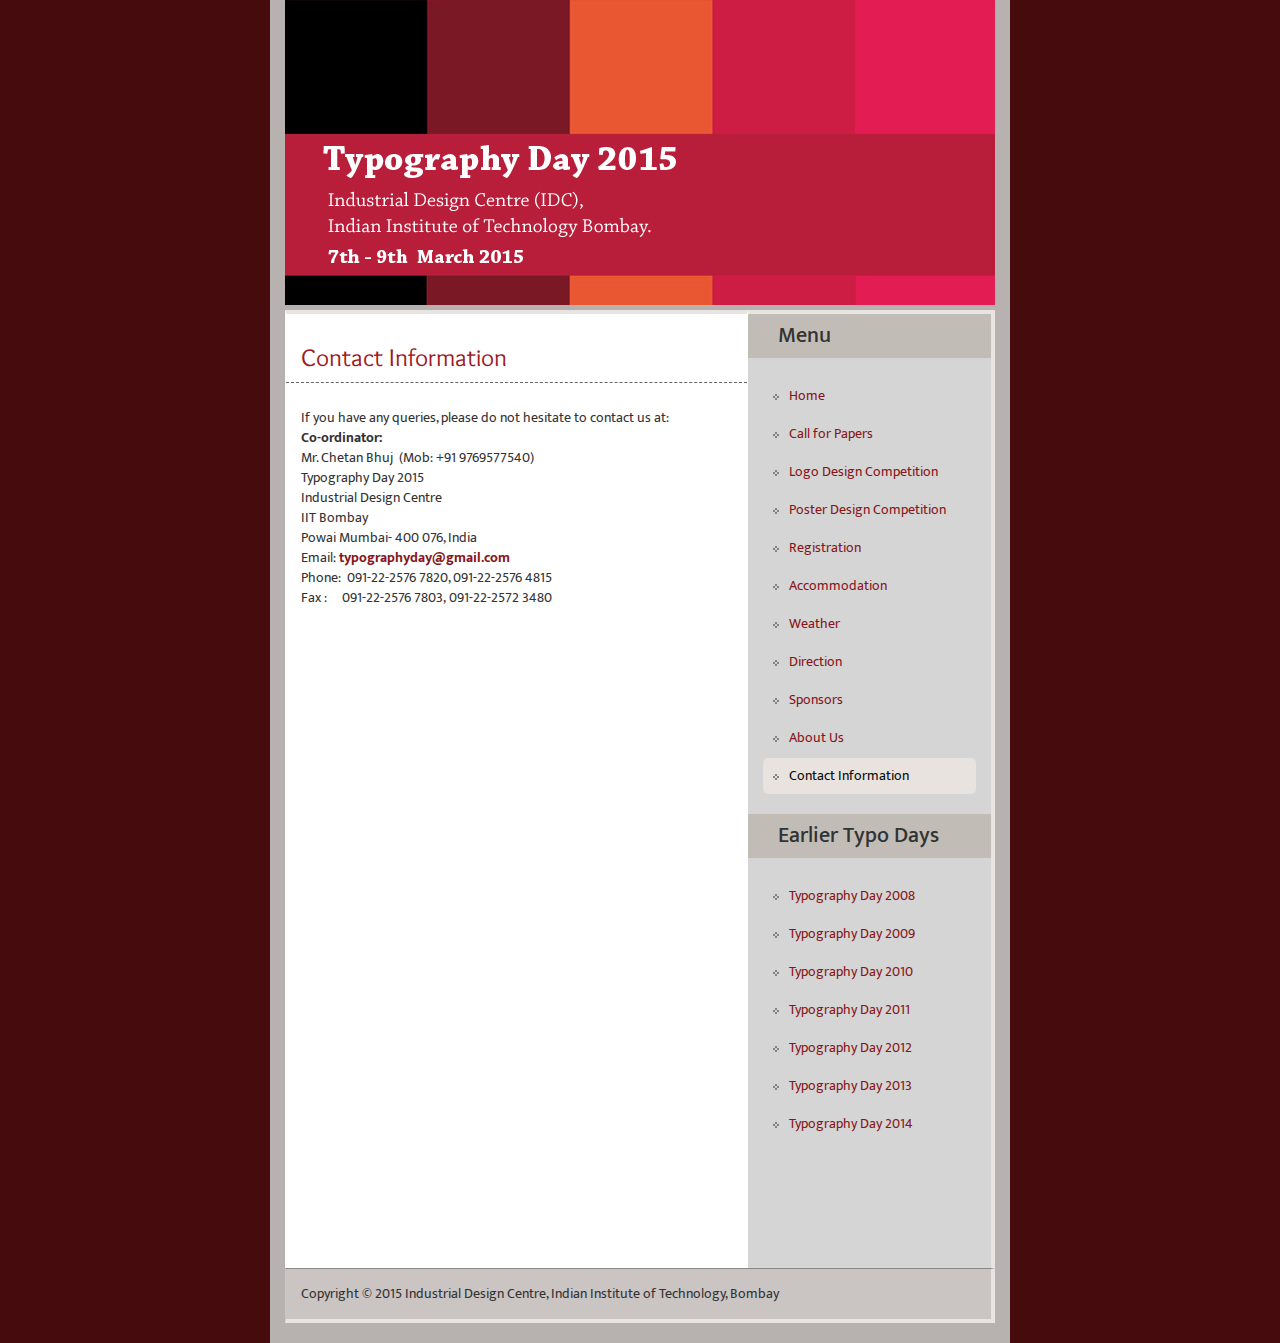
<file: contact.html>
<!doctype html>

<html lang="en">
  
  <head>
    <title>Typography Day 2015</title>
    
    <meta charset="utf-8">
    <meta http-equiv="X-UA-Compatible" content="IE=edge">
    <meta name="viewport" content="width=device-width, initial-scale=1">

    <script src="https://ajax.googleapis.com/ajax/libs/jquery/1.11.1/jquery.min.js"></script>

    <!-- <link rel="stylesheet" href="https://maxcdn.bootstrapcdn.com/bootstrap/3.2.0/css/bootstrap.min.css"> -->
    <link rel="stylesheet" href="assets/plugin/bootstrap-3.2.0/css/bootstrap.min.css">
    <script src="https://maxcdn.bootstrapcdn.com/bootstrap/3.2.0/js/bootstrap.min.js"></script>

    <link href="http://fonts.googleapis.com/css?family=Ek+Mukta&amp;subset=latin" rel="stylesheet" type="text/css">
    <link href="http://fonts.googleapis.com/css?family=Overlock:700" rel="stylesheet" type="text/css">

    <link rel="stylesheet" href="assets/css/style.css">
    <link rel="shortcut icon" href="assets/img/favicon.ico" type="image/x-icon" />
    <link rel="icon" href="assets/img/favicon.ico" type="image/x-icon" />
  <meta http-equiv="Content-Type" content="text/html; charset=utf-8">
  <style type="text/css">
  body,td,th {
	font-family: "Ek Mukta", Georgia, Times, "Times New Roman", serif;
}
a:link {
	color: #87161A;
}
a:hover {
	color: #C5533F;
}
  </style>
  </head>
  
<body>
    <header>
      <div class="container">
        <div class="row">
          <div class="col-xs-12">
            <img class="img-responsive" src="assets/img/header.jpg">
          </div>
        </div>
      </div>
    </header>

    <section class="main ">
      <div class="container  ">
        <div class="row ">
		<div class="bg-color">
          <div class="col-sm-8 ">

            <div class="panel panel-post upper_border content_size">
              <h1 class="panel-heading">Contact Information</h1>
              <div class="panel-body">
                <p>If you have any  queries, please do not hesitate to contact us at:<br>
                  <strong>Co-ordinator:</strong><br>
Mr. Chetan Bhuj  (Mob: +91 9769577540)<br>
Typography Day 2015<br>
Industrial Design Centre <br>
IIT Bombay <br>
Powai Mumbai- 400 076, India <br>
Email: <a href="mailto:typographyday@gmail.com"><strong>typographyday@gmail.com</strong></a><br>
Phone:  091-22-2576 7820,  091-22-2576 4815<br>
Fax :     091-22-2576  7803, 091-22-2572 3480<br>
			  
			  </div>
			  
			
			</div>

            

          </div>

          <div class="col-sm-4 buttonbg">
            <div class="side_button_bg">
			<div class="row button_heading_bg">
			<h2>Menu</h2>
			</div>
            <ul class="nav nav-pills nav-stacked">
              <li><a href="index.html"><img src="assets/img/img11.gif">Home</a></li>
              <li><a href="call-paper.html"><img src="assets/img/img11.gif">Call for Papers</a></li>
             
              <li><a href="logo.html"><img src="assets/img/img11.gif">Logo Design Competition</a></li>
              <li><a href="poster.html"><img src="assets/img/img11.gif">Poster Design Competition</a></li>
              <li><a href="registration.html"><img src="assets/img/img11.gif">Registration</a></li>
              <li><a href="accomodation.html"><img src="assets/img/img11.gif">Accommodation</a></li>
              <li><a href="weather.html"><img src="assets/img/img11.gif">Weather</a></li>
              <li><a href="direction.html"><img src="assets/img/img11.gif">Direction</a></li>
              <li><a href="sponsor.html"><img src="assets/img/img11.gif">Sponsors</a></li>
              <li><a href="about.html"><img src="assets/img/img11.gif">About Us</a></li>
               <li class="active"><a ><img src="assets/img/img11.gif">Contact Information</a></li>
            </ul>
            <div class=" row button_heading_bg_2">
			<h2>Earlier Typo Days</h2>
			</div>
            <ul class="nav nav-pills nav-stacked">
              <li><a href="http://www.typoday.in/2008/index.html" target="_blank"><img src="assets/img/img11.gif">Typography Day 2008</a></li>
              <li><a href="http://www.typoday.in/2009/index.html" target="_blank"><img src="assets/img/img11.gif">Typography Day 2009</a></li>
              <li><a href="http://www.typoday.in/2010/index.html" target="_blank"><img src="assets/img/img11.gif">Typography Day 2010</a></li>
              <li><a href="http://www.typoday.in/2011/index.html" target="_blank"><img src="assets/img/img11.gif">Typography Day 2011</a></li>
              <li><a href="http://www.typoday.in/2012/index.html" target="_blank"><img src="assets/img/img11.gif">Typography Day 2012</a></li>
              <li><a href="http://www.typoday.in/2013/index.html" target="_blank"><img src="assets/img/img11.gif">Typography Day 2013</a></li>
              <li><a href="http://www.typoday.in/2014/index.html" target="_blank"><img src="assets/img/img11.gif">Typography Day 2014</a></li>
            </ul>
            <div class="social-links">
              <iframe src="http://www.facebook.com/plugins/like.php?href=http%3A%2F%2Ftypoday.in%2F&amp;width=200&amp;layout=standard&amp;action=like&amp;show_faces=true&amp;share=true&amp;height=80&amp;appId=395123650630353" scrolling="no" frameborder="0" style="border:none; overflow:hidden; width:200px; height:80px;" allowTransparency="true"></iframe>
            </div>
			</div>
		  </div>
			</div><!-- BG Color_Div-->
		</div>
      </div>
    </section>

    <footer>
      <div class="container  ">
        <div class="row ">
          <div class="col-xs-12">
            <div class="panel side_border">
              <div class="panel-body">
                Copyright &copy; 2015 Industrial Design Centre, Indian Institute of Technology, Bombay
              </div>
            </div>
          </div>
        </div>
      </div>
    </footer>
  </body>

</html>
</file>
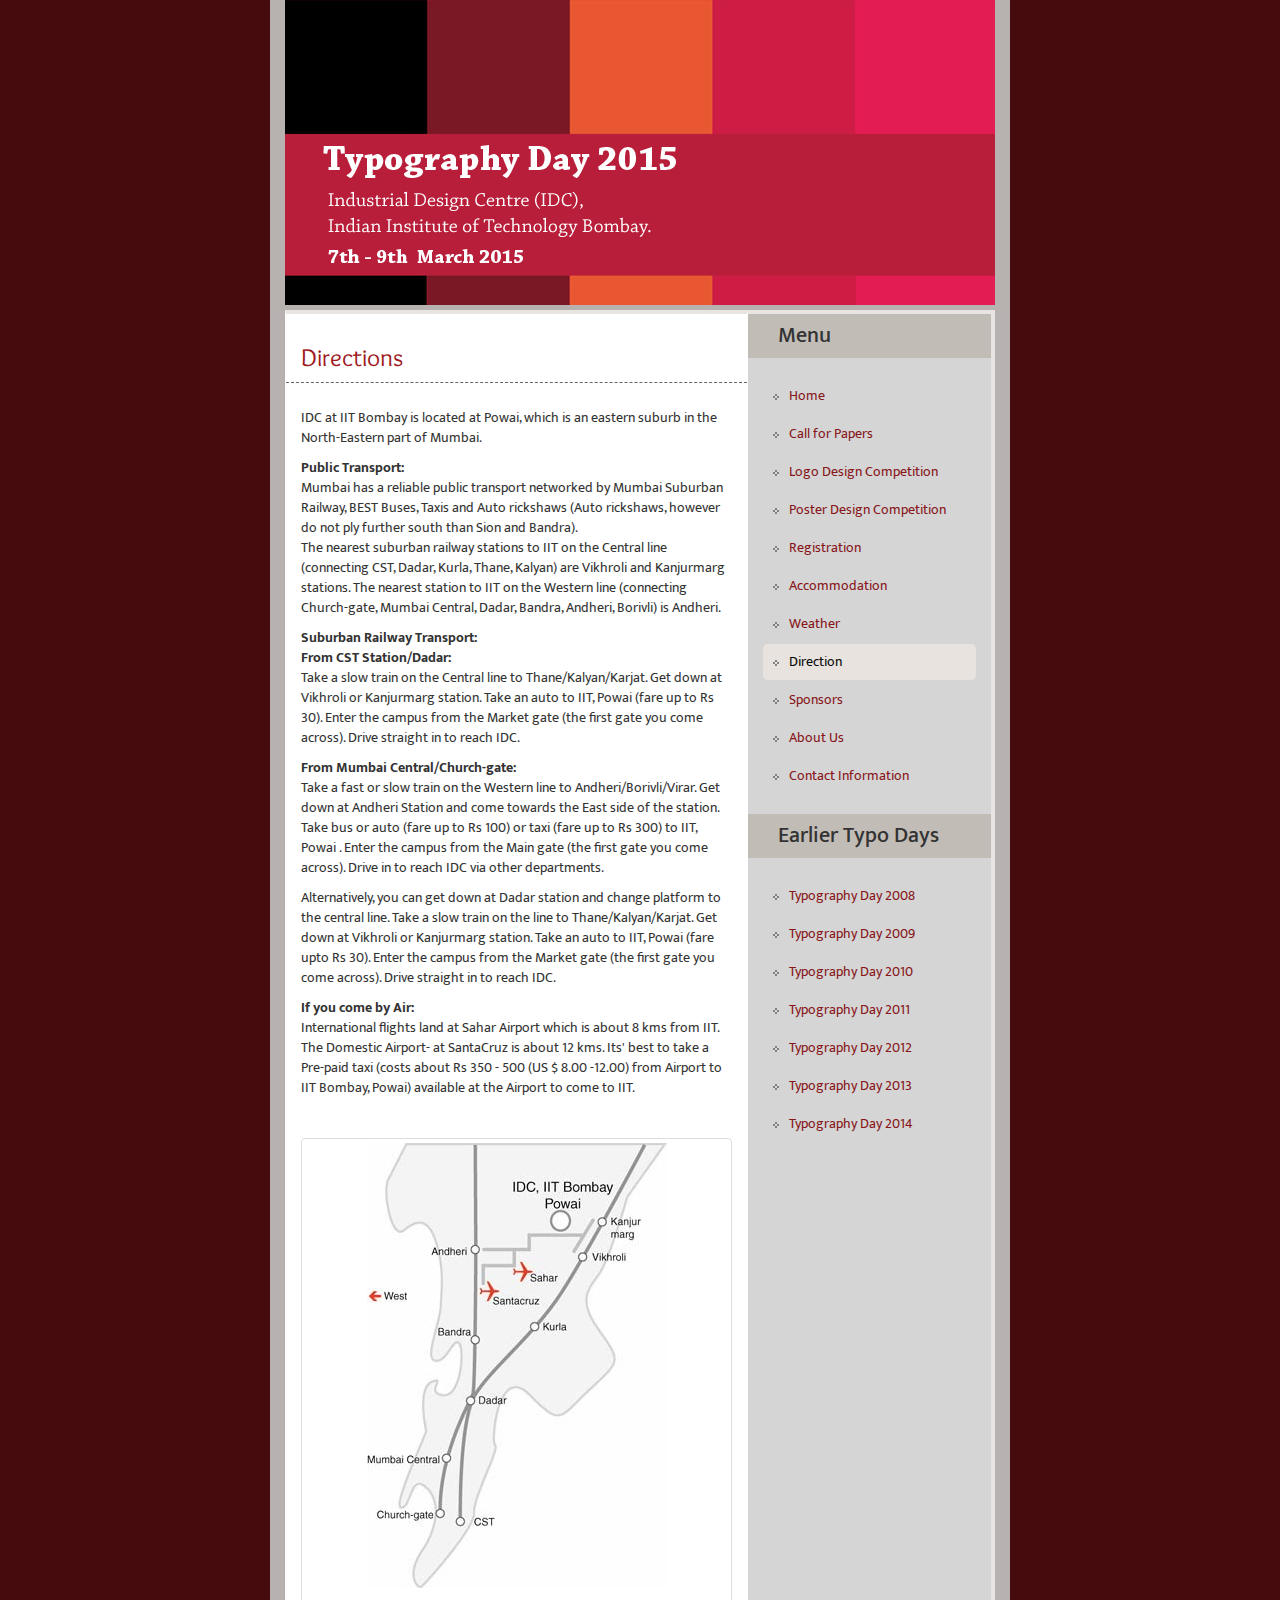
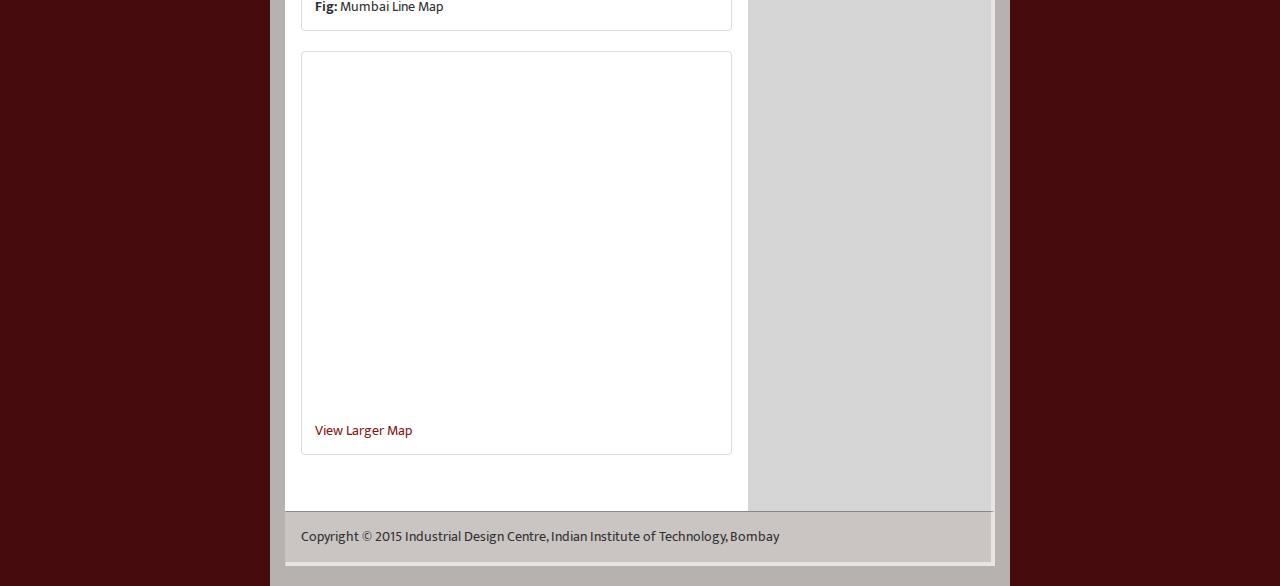
<file: direction.html>
<!doctype html>

<html lang="en">
  
  <head>
    <title>Typography Day 2015</title>
    
    <meta charset="utf-8">
    <meta http-equiv="X-UA-Compatible" content="IE=edge">
    <meta name="viewport" content="width=device-width, initial-scale=1">

    <script src="https://ajax.googleapis.com/ajax/libs/jquery/1.11.1/jquery.min.js"></script>

    <!-- <link rel="stylesheet" href="https://maxcdn.bootstrapcdn.com/bootstrap/3.2.0/css/bootstrap.min.css"> -->
    <link rel="stylesheet" href="assets/plugin/bootstrap-3.2.0/css/bootstrap.min.css">
    <script src="https://maxcdn.bootstrapcdn.com/bootstrap/3.2.0/js/bootstrap.min.js"></script>

    <link href="http://fonts.googleapis.com/css?family=Ek+Mukta&amp;subset=latin" rel="stylesheet" type="text/css">
    <link href="http://fonts.googleapis.com/css?family=Overlock:700" rel="stylesheet" type="text/css">

    <link rel="stylesheet" href="assets/css/style.css">
    <link rel="shortcut icon" href="assets/img/favicon.ico" type="image/x-icon" />
    <link rel="icon" href="assets/img/favicon.ico" type="image/x-icon" />
  <meta http-equiv="Content-Type" content="text/html; charset=utf-8">
  <style type="text/css">
  body,td,th {
	font-family: "Ek Mukta", Georgia, Times, "Times New Roman", serif;
}
a:link {
	color: #87161A;
}
a:hover {
	color: #C5533F;
}
  </style>
  </head>
  
<body>
    <header>
      <div class="container">
        <div class="row">
          <div class="col-xs-12">
            <img class="img-responsive" src="assets/img/header.jpg">
          </div>
        </div>
      </div>
    </header>

    <section class="main ">
      <div class="container  ">
        <div class="row ">
		<div class="bg-color">
          <div class="col-sm-8 ">

            <div class="panel panel-post upper_border content_size">
              <h1 class="panel-heading">Directions</h1>
              <div class="panel-body">
			<div>
			  <p>IDC at IIT Bombay is located at Powai, which is an eastern suburb in the North-Eastern part of Mumbai. </p>
			  <p><strong>Public Transport:</strong> <br>
			    Mumbai has a reliable public transport networked by Mumbai     Suburban Railway, BEST Buses, Taxis and Auto rickshaws (Auto rickshaws,     however do not ply further south than Sion and Bandra). <br>
			    The nearest suburban railway stations to IIT on the Central   line   (connecting CST, Dadar, Kurla, Thane, Kalyan) are Vikhroli and     Kanjurmarg stations. The nearest station to IIT on the Western line     (connecting Church-gate, Mumbai Central, Dadar, Bandra, Andheri,     Borivli) is Andheri.</p>
			  <p><strong>Suburban Railway Transport:</strong><br>
			    <strong>From CST Station/Dadar:</strong><br>
			    Take a slow train on the Central line to Thane/Kalyan/Karjat.   Get   down at Vikhroli or Kanjurmarg station. Take an auto to IIT, Powai   (fare   up to Rs 30). Enter the campus from the Market gate (the first   gate you   come across). Drive straight in to reach IDC.</p>
			  <p><strong>From Mumbai Central/Church-gate:</strong><br>
			    Take a fast or slow train on the Western line to     Andheri/Borivli/Virar. Get down at Andheri Station and come towards the     East side of the station. Take bus or auto (fare up to Rs 100) or taxi     (fare up to Rs 300) to IIT, Powai . Enter the campus from the Main   gate   (the first gate you come across). Drive in to reach IDC via other     departments.</p>
			  <p>Alternatively, you can get down at Dadar station and change     platform to the central line. Take a slow train on the line to     Thane/Kalyan/Karjat. Get down at Vikhroli or Kanjurmarg station. Take an     auto to IIT, Powai (fare upto Rs 30). Enter the campus from the   Market   gate (the first gate you come across). Drive straight in to   reach IDC.</p>
			  <p><strong>If you come by Air:</strong><br>
			    International flights land at Sahar Airport which is about 8   kms   from IIT. The Domestic Airport- at SantaCruz is about 12 kms. Its'   best   to take a Pre-paid taxi (costs about Rs 350 - 500 (US $ 8.00   -12.00)   from Airport to IIT Bombay, Powai) available at the Airport to   come to   IIT.</p>
			  </div>
			<p>&nbsp;</p>
		
		<div class="thumbnail " >
		
			<img src="assets/img/mumbai_map3.jpg">
		
		<div class="caption">
			<span><strong>Fig: </strong>  Mumbai Line Map</span>
		</div>
		
		</div>
		
		
		<div class="thumbnail" >
		
			<iframe src="https://www.google.com/maps/embed?pb=!1m18!1m12!1m3!1d15077.665309182907!2d72.91726200000001!3d19.133245!2m3!1f0!2f0!3f0!3m2!1i1024!2i768!4f13.1!3m3!1m2!1s0x0%3A0x24f8c0a046381db4!2sIndustrial+Design+Centre!5e0!3m2!1sen!2sin!4v1413301447548" width="400" height="350" frameborder="0" style="border:0"></iframe>		
		<div class="caption">
			<span><a href="https://www.google.co.in/maps/place/Industrial+Design+Centre/@19.133245,72.917262,15z/data=!4m5!1m2!2m1!1scode+for+industrial+design+centre!3m1!1s0x0:0x24f8c0a046381db4?hl=en" target="_blank">View Larger Map</a>
		</div>
		</div>

			  
			  </div>
			  
			</div>

            

          </div>

          <div class="col-sm-4 buttonbg">
            <div class="side_button_bg">
			<div class="row button_heading_bg">
			<h2>Menu</h2>
			</div>
           <ul class="nav nav-pills nav-stacked">
              <li><a href="index.html"><img src="assets/img/img11.gif">Home</a></li>
              <li><a href="call-paper.html"><img src="assets/img/img11.gif">Call for Papers</a></li>
             
              <li><a href="logo.html"><img src="assets/img/img11.gif">Logo Design Competition</a></li>
              <li><a href="poster.html"><img src="assets/img/img11.gif">Poster Design Competition</a></li>
              <li><a href="registration.html"><img src="assets/img/img11.gif">Registration</a></li>
              <li><a href="accomodation.html"><img src="assets/img/img11.gif">Accommodation</a></li>
              <li><a href="weather.html"><img src="assets/img/img11.gif">Weather</a></li>
               <li class="active"><a ><img src="assets/img/img11.gif">Direction</a></li>
              <li><a href="sponsor.html"><img src="assets/img/img11.gif">Sponsors</a></li>
              <li><a href="about.html"><img src="assets/img/img11.gif">About Us</a></li>
              <li><a href="contact.html"><img src="assets/img/img11.gif">Contact Information</a></li>
            </ul>
            <div class=" row button_heading_bg_2">
			<h2>Earlier Typo Days</h2>
			</div>
            <ul class="nav nav-pills nav-stacked">
              <li><a href="http://www.typoday.in/2008/index.html" target="_blank"><img src="assets/img/img11.gif">Typography Day 2008</a></li>
              <li><a href="http://www.typoday.in/2009/index.html" target="_blank"><img src="assets/img/img11.gif">Typography Day 2009</a></li>
              <li><a href="http://www.typoday.in/2010/index.html" target="_blank"><img src="assets/img/img11.gif">Typography Day 2010</a></li>
              <li><a href="http://www.typoday.in/2011/index.html" target="_blank"><img src="assets/img/img11.gif">Typography Day 2011</a></li>
              <li><a href="http://www.typoday.in/2012/index.html" target="_blank"><img src="assets/img/img11.gif">Typography Day 2012</a></li>
              <li><a href="http://www.typoday.in/2013/index.html" target="_blank"><img src="assets/img/img11.gif">Typography Day 2013</a></li>
              <li><a href="http://www.typoday.in/2014/index.html" target="_blank"><img src="assets/img/img11.gif">Typography Day 2014</a></li>
            </ul>
            <div class="social-links">
              <iframe src="http://www.facebook.com/plugins/like.php?href=http%3A%2F%2Ftypoday.in%2F&amp;width=200&amp;layout=standard&amp;action=like&amp;show_faces=true&amp;share=true&amp;height=80&amp;appId=395123650630353" scrolling="no" frameborder="0" style="border:none; overflow:hidden; width:200px; height:80px;" allowTransparency="true"></iframe>
            </div>
			</div>
		  </div>
			</div><!-- BG Color_Div-->
		</div>
      </div>
    </section>

    <footer>
      <div class="container  ">
        <div class="row ">
          <div class="col-xs-12">
            <div class="panel side_border">
              <div class="panel-body">
                Copyright &copy; 2015 Industrial Design Centre, Indian Institute of Technology, Bombay
              </div>
            </div>
          </div>
        </div>
      </div>
    </footer>
  </body>

</html>
</file>
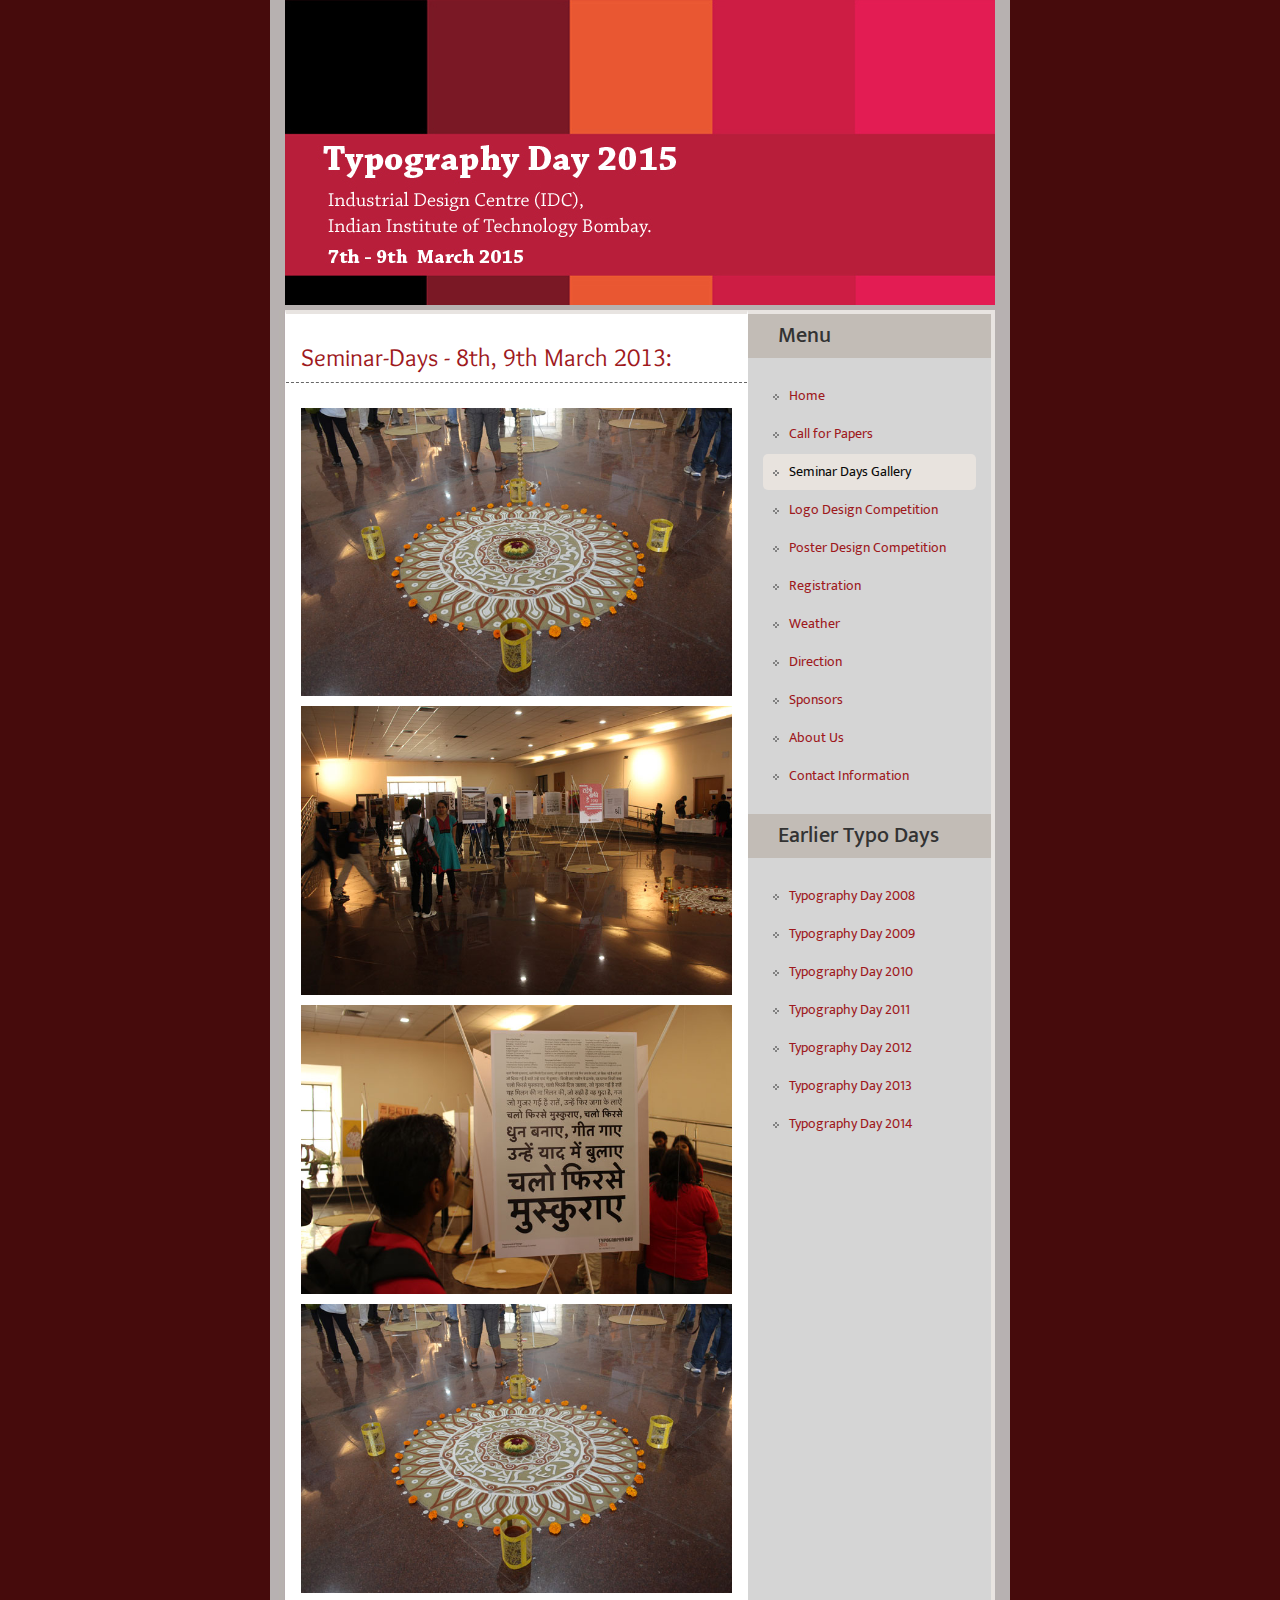
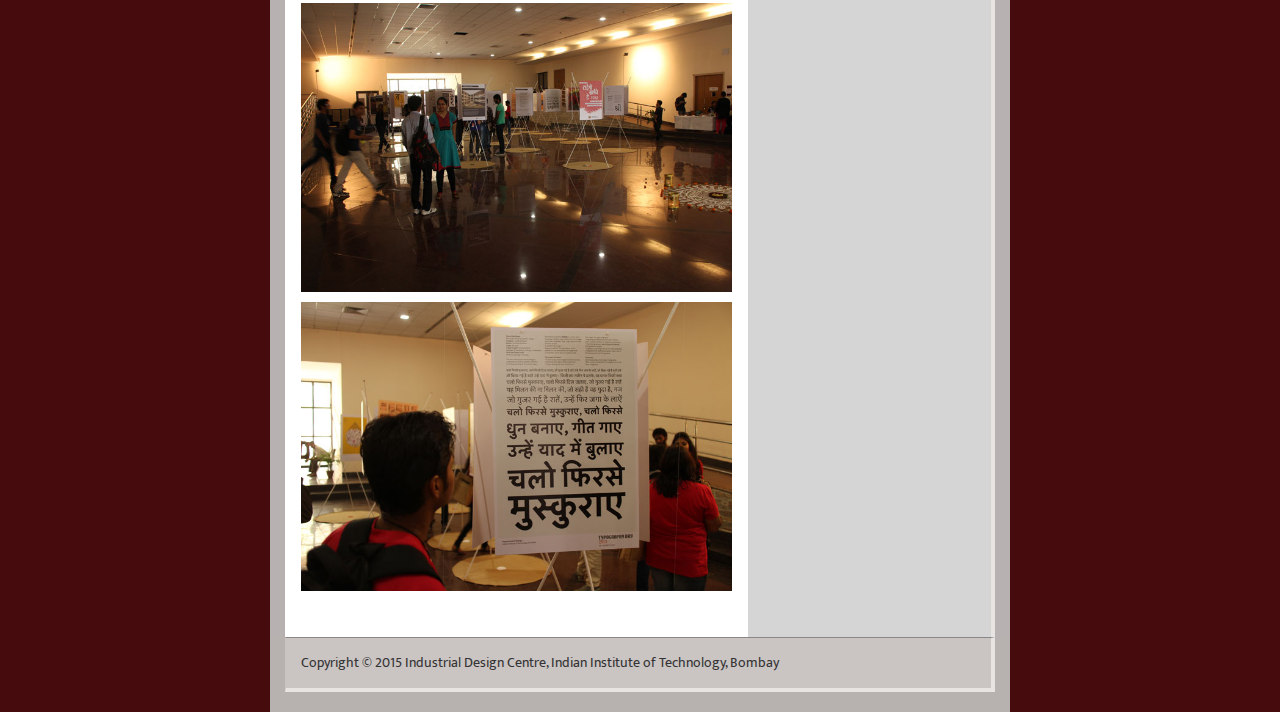
<file: gallery.html>
<!doctype html>

<html lang="en">
  
  <head>
    <title>Typography Day 2015</title>
    
    <meta charset="utf-8">
    <meta http-equiv="X-UA-Compatible" content="IE=edge">
    <meta name="viewport" content="width=device-width, initial-scale=1">

    <script src="https://ajax.googleapis.com/ajax/libs/jquery/1.11.1/jquery.min.js"></script>

    <!-- <link rel="stylesheet" href="https://maxcdn.bootstrapcdn.com/bootstrap/3.2.0/css/bootstrap.min.css"> -->
    <link rel="stylesheet" href="assets/plugin/bootstrap-3.2.0/css/bootstrap.min.css">
    <script src="https://maxcdn.bootstrapcdn.com/bootstrap/3.2.0/js/bootstrap.min.js"></script>

    <link href="http://fonts.googleapis.com/css?family=Ek+Mukta&amp;subset=latin" rel="stylesheet" type="text/css">
    <link href="http://fonts.googleapis.com/css?family=Overlock:700" rel="stylesheet" type="text/css">

    <link rel="stylesheet" href="assets/css/style.css">
    <link rel="shortcut icon" href="assets/img/favicon.ico" type="image/x-icon" />
    <link rel="icon" href="assets/img/favicon.ico" type="image/x-icon" />
	
	<link rel="stylesheet" href="assets/plugin/blueimp-gallery-2.15.1/css/blueimp-gallery.min.css">
    <link rel="stylesheet" href="assets/plugin/blueimp-bootstrap-image-gallery-3.1.1/css/bootstrap-image-gallery.min.css">
	
  </head>
  
  <body>
    <header>
      <div class="container">
        <div class="row">
          <div class="col-xs-12">
            <img class="img-responsive" src="assets/img/header.jpg">
          </div>
        </div>
      </div>
    </header>

    <section class="main ">
      <div class="container  ">
        <div class="row ">
		
		<div class="bg-color">
		
		
          <div class="col-sm-8 ">

            <div class="panel panel-post upper_border content_size">
              <h1 class="panel-heading">Seminar-Days - 8th, 9th March 2013:</h1>
              <div class="panel-body">
				<div class="photo-item">
                  <a data-gallery href="assets/img/gallery/01.jpg" title="The Phyang Monastery is a 3 storied building.">
                    <img class="img-responsive" src="assets/img/gallery/01.jpg" >
                  </a>
                </div>
                <div class="photo-item">
                  <a data-gallery href="assets/img/gallery/02.jpg" title="The Phyang Monastery is a 3 storied building.">
                    <img class="img-responsive" src="assets/img/gallery/02.jpg" >
                  </a>
                </div>
                <div class="photo-item">
                  <a data-gallery href="assets/img/gallery/03.jpg" title="The Phyang Monastery is a 3 storied building.">
                    <img class="img-responsive" src="assets/img/gallery/03.jpg" >
                  </a>
                </div>
				
				<div class="photo-item">
                  <a data-gallery href="assets/img/gallery/01.jpg" title="The Phyang Monastery is a 3 storied building.">
                    <img class="img-responsive" src="assets/img/gallery/01.jpg" >
                  </a>
                </div>
                <div class="photo-item">
                  <a data-gallery href="assets/img/gallery/02.jpg" title="The Phyang Monastery is a 3 storied building.">
                    <img class="img-responsive" src="assets/img/gallery/02.jpg" >
                  </a>
                </div>
                <div class="photo-item">
                  <a data-gallery href="assets/img/gallery/03.jpg" title="The Phyang Monastery is a 3 storied building.">
                    <img class="img-responsive" src="assets/img/gallery/03.jpg" >
                  </a>
                </div>

			   
              </div>

			</div>

            

          </div>

          <div class="col-sm-4 buttonbg">
            <div class="side_button_bg">
			<div class="row button_heading_bg">
			<h2>Menu</h2>
			</div>
            <ul class="nav nav-pills nav-stacked">
              <li ><a href="index.html"><img src="assets\img\img11.gif">Home</a></li>
              <li><a href="call-paper.html"><img src="assets\img\img11.gif">Call for Papers</a></li>
              <li class="active"><a ><img src="assets\img\img11.gif">Seminar Days Gallery</a></li>
              <li><a href="logo.html"><img src="assets\img\img11.gif">Logo Design Competition</a></li>
              <li><a href="poster.html"><img src="assets\img\img11.gif">Poster Design Competition</a></li>
              <li><a href="registration.html"><img src="assets\img\img11.gif">Registration</a></li>
              <li><a href="weather.html"><img src="assets\img\img11.gif">Weather</a></li>
              <li><a href="direction.html"><img src="assets\img\img11.gif">Direction</a></li>
              <li><a href="sponsor.html"><img src="assets\img\img11.gif">Sponsors</a></li>
              <li><a href="about.html"><img src="assets\img\img11.gif">About Us</a></li>
              <li><a href="contact.html"><img src="assets\img\img11.gif">Contact Information</a></li>
            </ul>
            <div class=" row button_heading_bg_2">
			<h2>Earlier Typo Days</h2>
			</div>
            <ul class="nav nav-pills nav-stacked">
              <li><a href="http://www.typoday.in/2008/index.html" target="_blank"><img src="assets\img\img11.gif">Typography Day 2008</a></li>
              <li><a href="http://www.typoday.in/2009/index.html" target="_blank"><img src="assets\img\img11.gif">Typography Day 2009</a></li>
              <li><a href="http://www.typoday.in/2010/index.html" target="_blank"><img src="assets\img\img11.gif">Typography Day 2010</a></li>
              <li><a href="http://www.typoday.in/2011/index.html" target="_blank"><img src="assets\img\img11.gif">Typography Day 2011</a></li>
              <li><a href="http://www.typoday.in/2012/index.html" target="_blank"><img src="assets\img\img11.gif">Typography Day 2012</a></li>
              <li><a href="http://www.typoday.in/2013/index.html" target="_blank"><img src="assets\img\img11.gif">Typography Day 2013</a></li>
              <li><a href="http://www.typoday.in/2014/index.html" target="_blank"><img src="assets\img\img11.gif">Typography Day 2014</a></li>
            </ul>
            <div class="social-links">
              <iframe src="http://www.facebook.com/plugins/like.php?href=http%3A%2F%2Ftypoday.in%2F&amp;width=200&amp;layout=standard&amp;action=like&amp;show_faces=true&amp;share=true&amp;height=80&amp;appId=395123650630353" scrolling="no" frameborder="0" style="border:none; overflow:hidden; width:200px; height:80px;" allowTransparency="true"></iframe>
            </div>
			</div>
		  </div>
		  </div> <!-- BG Color_Div-->
        </div>
      </div>
    </section>

    <footer>
      <div class="container  ">
        <div class="row ">
          <div class="col-xs-12">
            <div class="panel side_border">
              <div class="panel-body">
                Copyright &copy; 2015 Industrial Design Centre, Indian Institute of Technology, Bombay
              </div>
            </div>
          </div>
        </div>
      </div>
    </footer>
	    <!-- The Bootstrap Image Gallery lightbox, should be a child element of the document body -->
    <!-- http://jsfiddle.net/PrHVb/ -->
	
	    <div id="blueimp-gallery" class="blueimp-gallery blueimp-gallery-controls " data-use-bootstrap-modal="false" data-full-screen="false">
        <div class="slides"></div>
        <h3 class="title"></h3>
        <a class="prev border">&lsaquo;</a>
        <a class="next border">&rsaquo;</a>
        <a class="close border">&times;</a>
        <a class="play-pause border"></a>
        <ol class="indicator border"></ol>
     </div>

    <script src="assets/plugin/blueimp-gallery-2.15.1/js/jquery.blueimp-gallery.min.js"></script>
    <script src="assets/plugin/blueimp-bootstrap-image-gallery-3.1.1/js/bootstrap-image-gallery.min.js"></script>
	
  </body>

</html>
</file>
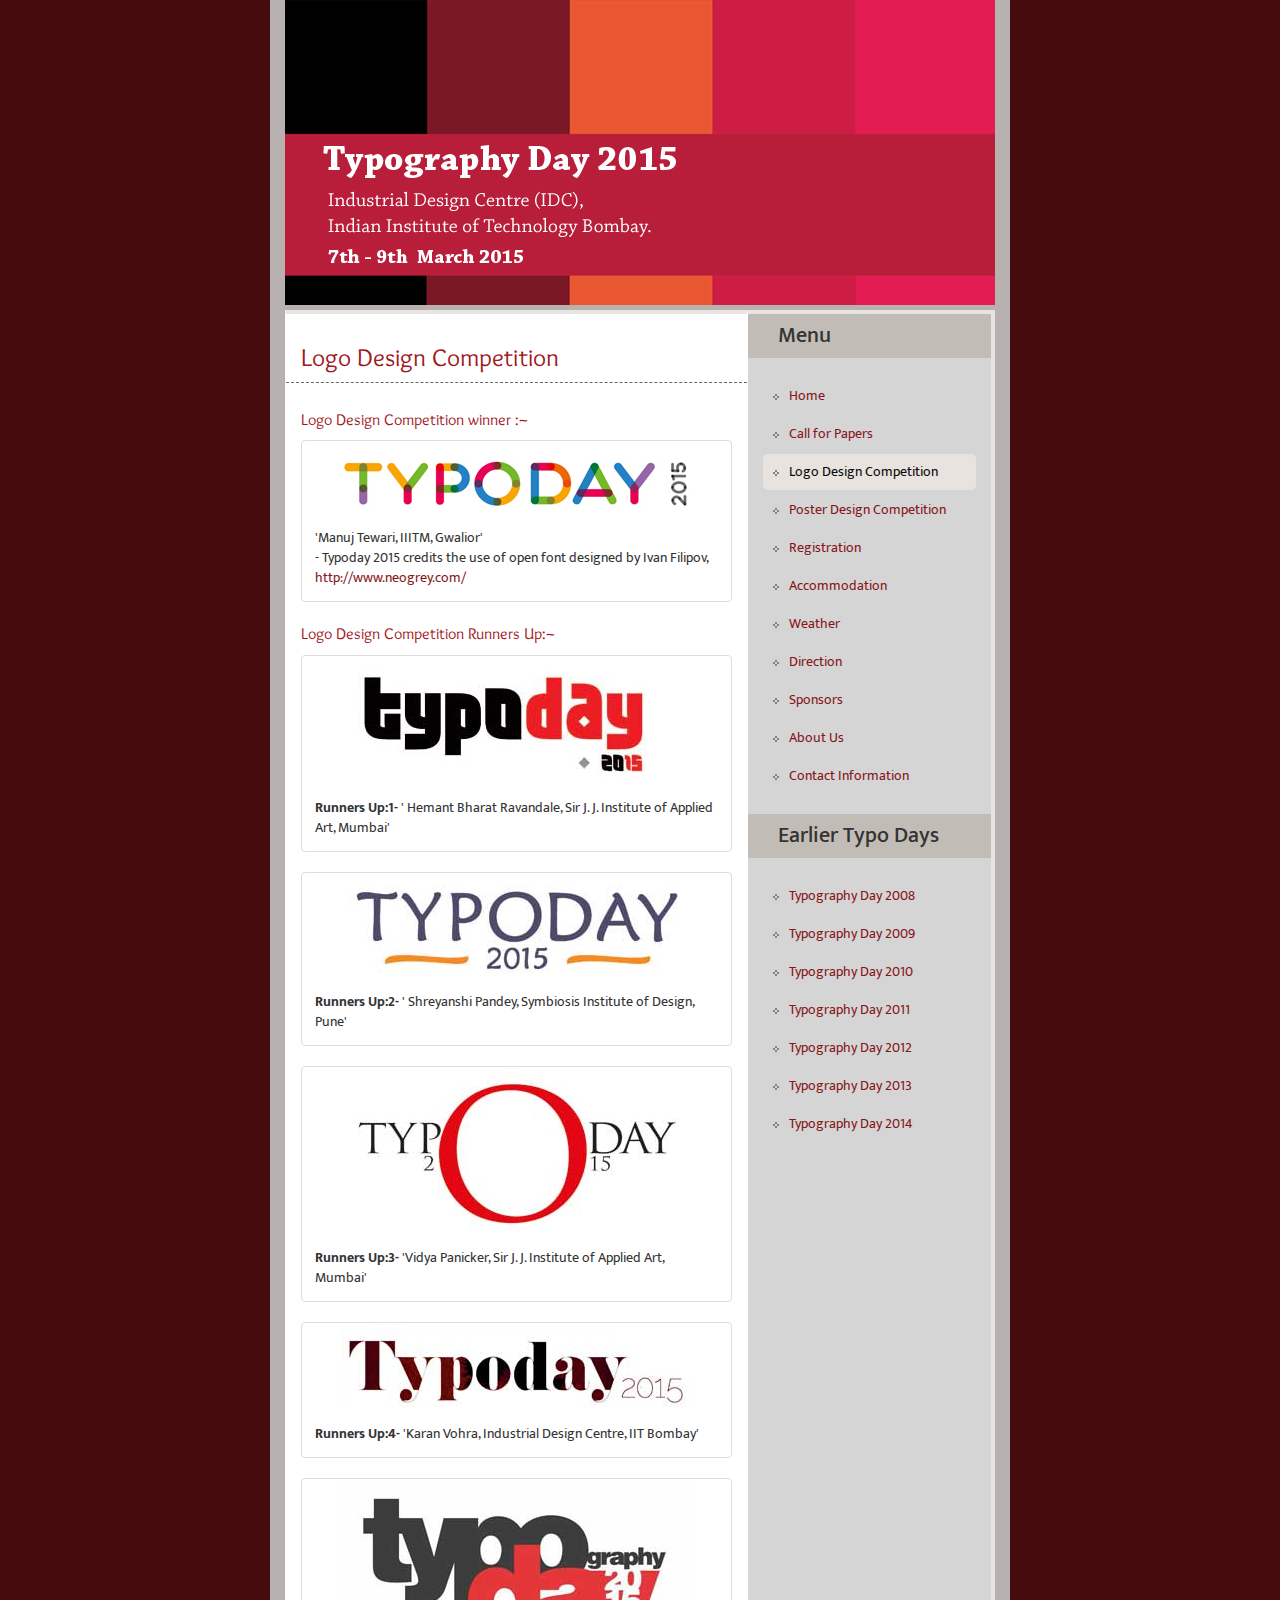
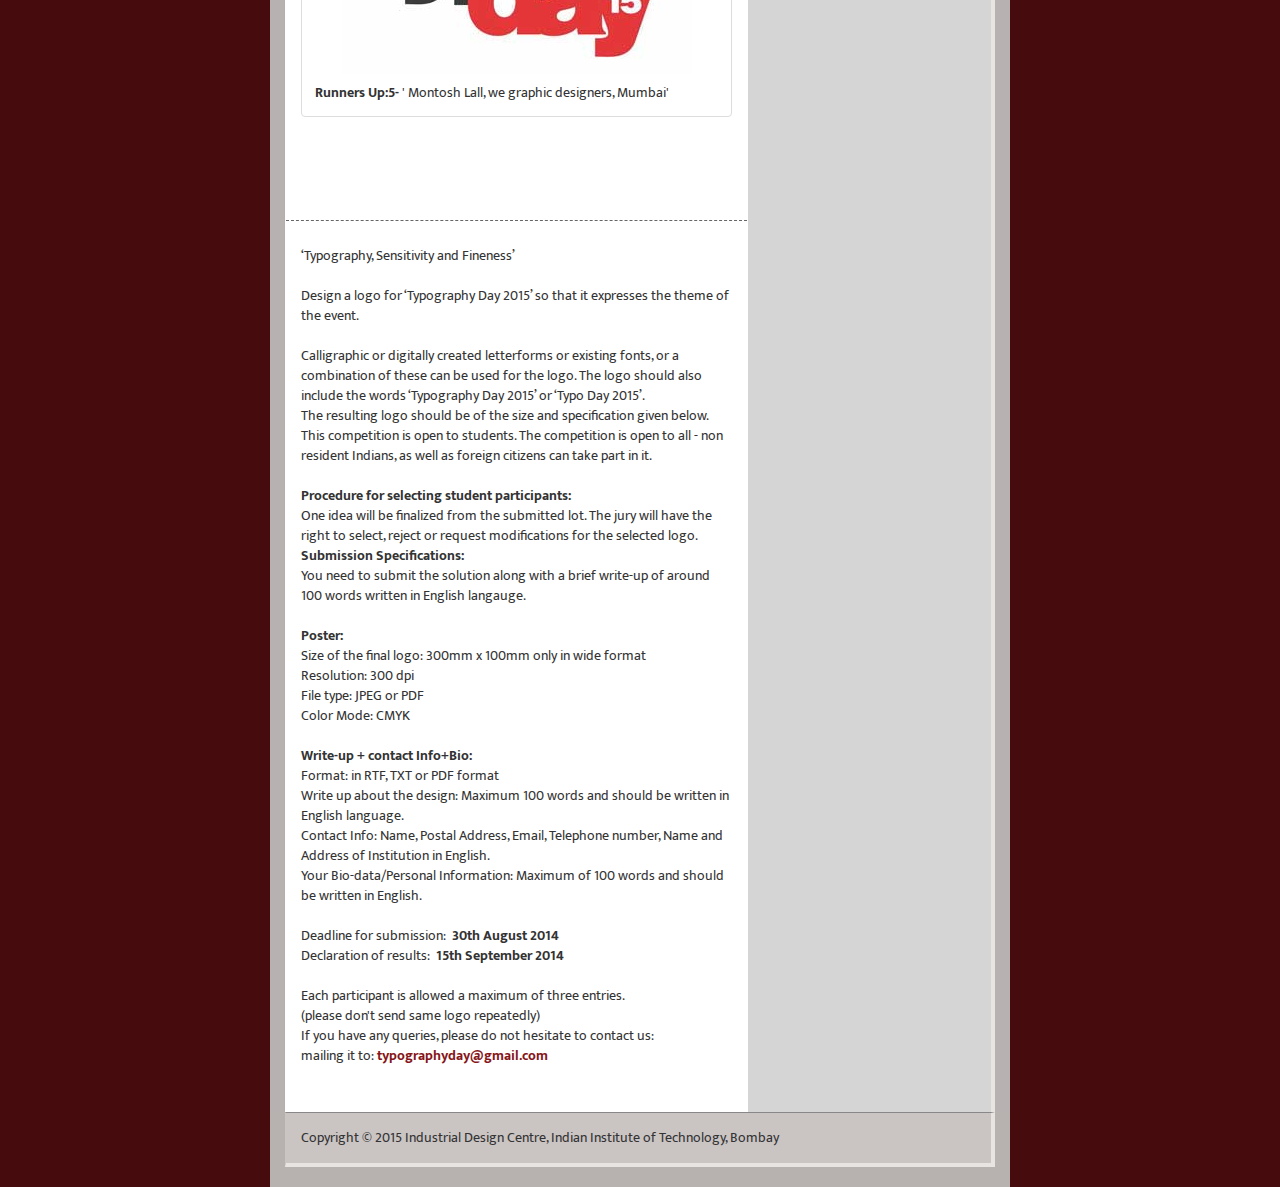
<file: logo.html>
<!doctype html>

<html lang="en">
  
  <head>
    <title>Typography Day 2015</title>
    
    <meta charset="utf-8">
    <meta http-equiv="X-UA-Compatible" content="IE=edge">
    <meta name="viewport" content="width=device-width, initial-scale=1">

    <script src="https://ajax.googleapis.com/ajax/libs/jquery/1.11.1/jquery.min.js"></script>

    <!-- <link rel="stylesheet" href="https://maxcdn.bootstrapcdn.com/bootstrap/3.2.0/css/bootstrap.min.css"> -->
    <link rel="stylesheet" href="assets/plugin/bootstrap-3.2.0/css/bootstrap.min.css">
    <script src="https://maxcdn.bootstrapcdn.com/bootstrap/3.2.0/js/bootstrap.min.js"></script>

    <link href="http://fonts.googleapis.com/css?family=Ek+Mukta&amp;subset=latin" rel="stylesheet" type="text/css">
    <link href="http://fonts.googleapis.com/css?family=Overlock:700" rel="stylesheet" type="text/css">

    <link rel="stylesheet" href="assets/css/style.css">
    <link rel="shortcut icon" href="assets/img/favicon.ico" type="image/x-icon" />
    <link rel="icon" href="assets/img/favicon.ico" type="image/x-icon" />
  <meta http-equiv="Content-Type" content="text/html; charset=utf-8">
  <style type="text/css">
  body,td,th {
	font-family: "Ek Mukta", Georgia, Times, "Times New Roman", serif;
}
a:link {
	color: #87161A;
}
a:hover {
	color: #C5533F;
}
  </style>
  </head>
  
<body>
    <header>
      <div class="container">
        <div class="row">
          <div class="col-xs-12">
            <img class="img-responsive" src="assets/img/header.jpg">
          </div>
        </div>
      </div>
    </header>

    <section class="main ">
      <div class="container  ">
        <div class="row ">
		<div class="bg-color">
          <div class="col-sm-8 ">
            <div class="panel panel-post upper_border content_size">
              <h1 class="panel-heading">Logo Design Competition</h1>
              <div class="panel-body">
			<div class="subpost">Logo Design Competition winner :~</div>
			</p>
		
		<div class="thumbnail " >
		  
		  <img src="assets/img/typo15select1.jpg" border="0">
		  
		  <div class="caption">'Manuj Tewari, IIITM, Gwalior'<br>
- Typoday 2015 credits the use of open font designed by Ivan Filipov, <a href="http://www.neogrey.com/" target="_blank">http://www.neogrey.com/</a></div>
		
		
		</div>
		<div class="subpost">Logo Design Competition Runners Up:~</div>
		
		<div class="thumbnail " >
		
			<img src="assets/img/typo15select2.jpg" border="0">
		
		<div class="caption"><strong>Runners Up:1- </strong>' Hemant Bharat Ravandale, Sir J. J. Institute of Applied Art, Mumbai'</div>
		
		
		</div>

<div class="thumbnail " >
		
			<img src="assets/img/typo15select3.jpg" border="0">
		
		<div class="caption"><strong>Runners Up:2-</strong> ' Shreyanshi Pandey, Symbiosis  Institute of Design, Pune'</div>
		
		
		</div>
					
			<div class="thumbnail " >
		
			<img src="assets/img/typo15select4.jpg" border="0">
		
		<div class="caption">
			<span><strong>Runners Up:3- </strong>'Vidya Panicker, Sir J. J. Institute of Applied Art, Mumbai'</span><br>
		</div>
		
		
		</div>			
			<div class="thumbnail " >
		
			<img src="assets/img/typo15select5.jpg" border="0">
		
		<div class="caption">
			<span><strong>Runners Up:4- </strong>'Karan Vohra, Industrial Design Centre, IIT Bombay'</span>
		</div>
				</div>		
			<div class="thumbnail" >
		
			<img src="assets/img/typo15select6.jpg" border="0">
		
		<div class="caption"><strong>Runners Up:5-  </strong>' Montosh Lall, we graphic designers, Mumbai'</div>
		</div>  
			  
			  </div>
			  
			  <h1 class="panel-heading">&nbsp;</h1>
              <div class="panel-body">
                <p>&lsquo;Typography, Sensitivity and Fineness&rsquo;<br>
                  <br>
Design  a logo for &lsquo;Typography Day 2015&rsquo; so that it expresses the theme of the event. <br>
<br>
Calligraphic  or digitally created letterforms or existing     fonts, or a combination of these  can be used for the logo. The logo     should also include the words &lsquo;Typography  Day 2015&rsquo; or &lsquo;Typo Day 2015&rsquo;. <br>
The resulting logo  should be of the size and specification given below.     This competition is open  to students. The competition is open to all   - non resident Indians, as well as  foreign citizens can take part in   it.<strong><br>
<br>
</strong><strong>Procedure for  selecting student participants: </strong><strong><br>
</strong>One idea will  be finalized from the submitted lot. The   jury   will have the right to select,  reject or request modifications   for the   selected logo.<br>
<strong>Submission  Specifications:</strong> <br>
You need to submit the solution along with a brief write-up of around 100 words  written in English langauge.<br>
<br>
<strong>Poster:</strong><br>
Size of the final logo: 300mm x 100mm only in wide format <br>
Resolution: 300 dpi<br>
File type: JPEG or PDF<br>
Color Mode: CMYK<br>
<br>
<strong>Write-up +  contact Info+Bio:</strong><br>
Format: in RTF, TXT or PDF format<br>
Write up about the design: Maximum 100 words and should be written in English  language.<br>
Contact Info: Name, Postal Address, Email, Telephone number, Name and Address  of Institution in English. <br>
Your Bio-data/Personal  Information: Maximum of 100 words and should be written in English.<br>
<br>
Deadline for submission: <strong> 30th August 2014</strong><br>
Declaration of results:<strong>  15th September 2014</strong><br>
<br>
Each participant is  allowed a maximum of three entries.<br>
(please don't send same logo repeatedly) <br>
If you have any queries, please do not hesitate to contact us:<br>
mailing it to: <strong><a href="mailto:typographyday@gmail.com" target="_blank">typographyday@gmail.com </a></strong><br>
			  
			  </div>
			  
            
			
			
			
			</div>

            

          </div>

          <div class="col-sm-4 buttonbg">
            <div class="side_button_bg">
			<div class="row button_heading_bg">
			<h2>Menu</h2>
			</div>
            <ul class="nav nav-pills nav-stacked">
              <li><a href="index.html"><img src="assets/img/img11.gif">Home</a></li>
              <li><a href="call-paper.html"><img src="assets/img/img11.gif">Call for Papers</a></li>
             
              <li class="active"><a ><img src="assets/img/img11.gif">Logo Design Competition</a></li>
              <li><a href="poster.html"><img src="assets/img/img11.gif">Poster Design Competition</a></li>
              <li><a href="registration.html"><img src="assets/img/img11.gif">Registration</a></li>
              <li><a href="accomodation.html"><img src="assets/img/img11.gif">Accommodation</a></li>
              <li><a href="weather.html"><img src="assets/img/img11.gif">Weather</a></li>
              <li><a href="direction.html"><img src="assets/img/img11.gif">Direction</a></li>
              <li><a href="sponsor.html"><img src="assets/img/img11.gif">Sponsors</a></li>
              <li><a href="about.html"><img src="assets/img/img11.gif">About Us</a></li>
              <li><a href="contact.html"><img src="assets/img/img11.gif">Contact Information</a></li>
            </ul>
            <div class=" row button_heading_bg_2">
			<h2>Earlier Typo Days</h2>
			</div>
            <ul class="nav nav-pills nav-stacked">
              <li><a href="http://www.typoday.in/2008/index.html" target="_blank"><img src="assets/img/img11.gif">Typography Day 2008</a></li>
              <li><a href="http://www.typoday.in/2009/index.html" target="_blank"><img src="assets/img/img11.gif">Typography Day 2009</a></li>
              <li><a href="http://www.typoday.in/2010/index.html" target="_blank"><img src="assets/img/img11.gif">Typography Day 2010</a></li>
              <li><a href="http://www.typoday.in/2011/index.html" target="_blank"><img src="assets/img/img11.gif">Typography Day 2011</a></li>
              <li><a href="http://www.typoday.in/2012/index.html" target="_blank"><img src="assets/img/img11.gif">Typography Day 2012</a></li>
              <li><a href="http://www.typoday.in/2013/index.html" target="_blank"><img src="assets/img/img11.gif">Typography Day 2013</a></li>
              <li><a href="http://www.typoday.in/2014/index.html" target="_blank"><img src="assets/img/img11.gif">Typography Day 2014</a></li>
            </ul>
            <div class="social-links">
              <iframe src="http://www.facebook.com/plugins/like.php?href=http%3A%2F%2Ftypoday.in%2F&amp;width=200&amp;layout=standard&amp;action=like&amp;show_faces=true&amp;share=true&amp;height=80&amp;appId=395123650630353" scrolling="no" frameborder="0" style="border:none; overflow:hidden; width:200px; height:80px;" allowTransparency="true"></iframe>
            </div>
			</div>
		  </div>
			</div><!-- BG Color_Div-->
		</div>
      </div>
    </section>

    <footer>
      <div class="container  ">
        <div class="row ">
          <div class="col-xs-12">
            <div class="panel side_border">
              <div class="panel-body">
                Copyright &copy; 2015 Industrial Design Centre, Indian Institute of Technology, Bombay
              </div>
            </div>
          </div>
        </div>
      </div>
    </footer>
  </body>

</html>
</file>
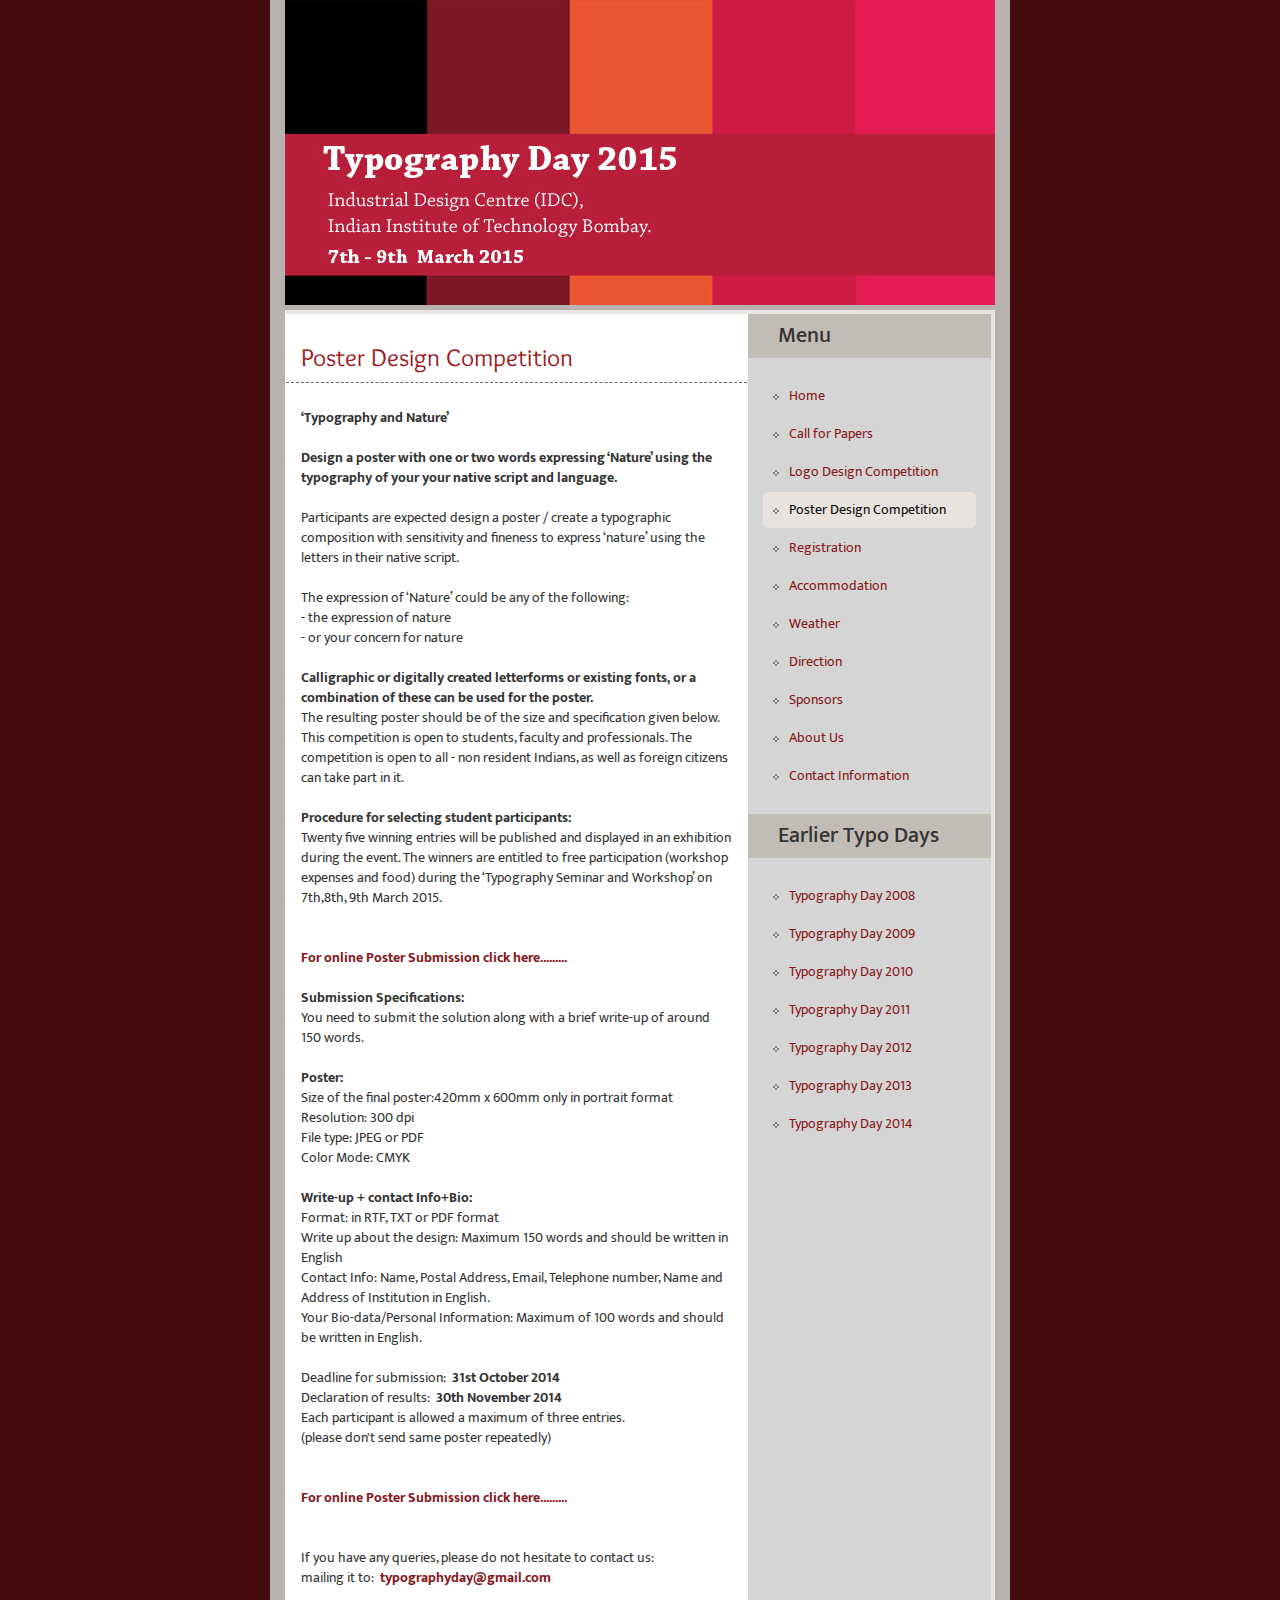
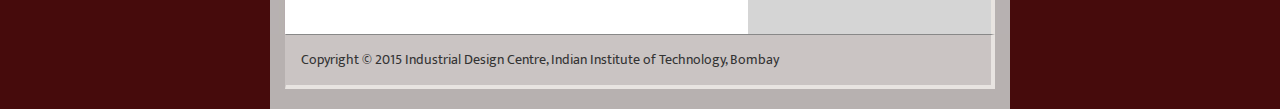
<file: poster.html>
<!doctype html>

<html lang="en">
  
  <head>
    <title>Typography Day 2015</title>
    
    <meta charset="utf-8">
    <meta http-equiv="X-UA-Compatible" content="IE=edge">
    <meta name="viewport" content="width=device-width, initial-scale=1">

    <script src="https://ajax.googleapis.com/ajax/libs/jquery/1.11.1/jquery.min.js"></script>

    <!-- <link rel="stylesheet" href="https://maxcdn.bootstrapcdn.com/bootstrap/3.2.0/css/bootstrap.min.css"> -->
    <link rel="stylesheet" href="assets/plugin/bootstrap-3.2.0/css/bootstrap.min.css">
    <script src="https://maxcdn.bootstrapcdn.com/bootstrap/3.2.0/js/bootstrap.min.js"></script>

    <link href="http://fonts.googleapis.com/css?family=Ek+Mukta&amp;subset=latin" rel="stylesheet" type="text/css">
    <link href="http://fonts.googleapis.com/css?family=Overlock:700" rel="stylesheet" type="text/css">

    <link rel="stylesheet" href="assets/css/style.css">
    <link rel="shortcut icon" href="assets/img/favicon.ico" type="image/x-icon" />
    <link rel="icon" href="assets/img/favicon.ico" type="image/x-icon" />
  <meta http-equiv="Content-Type" content="text/html; charset=utf-8">
  <style type="text/css">
  body,td,th {
	font-family: "Ek Mukta", Georgia, Times, "Times New Roman", serif;
}
a:link {
	color: #87161A;
}
a:hover {
	color: #C5533F;
}
  </style>
  </head>
  
<body>
    <header>
      <div class="container">
        <div class="row">
          <div class="col-xs-12">
            <img class="img-responsive" src="assets/img/header.jpg">
          </div>
        </div>
      </div>
    </header>

    <section class="main ">
      <div class="container  ">
        <div class="row ">
		<div class="bg-color">
          <div class="col-sm-8 ">

            <div class="panel panel-post upper_border content_size">
              <h1 class="panel-heading">Poster Design Competition</h1>
              <div class="panel-body">
                <p><strong>&lsquo;Typography and Nature&rsquo;</strong><strong><br>
                </strong><strong><br>
                </strong><strong>Design  a poster with one or two words expressing &lsquo;Nature&rsquo; using the typography of your  your native script and language. <br>
                <br>
                </strong>Participants are expected design a poster / create a   typographic  composition with sensitivity and fineness to express   &lsquo;nature&rsquo; using the letters  in their native script.<br>
                <br>
The expression of  &lsquo;Nature&rsquo; could be any of the following:<br>
- the expression of nature <br>
- or your concern for nature<strong><br>
<br>
<strong>Calligraphic or  digitally created letterforms or existing fonts, or a combination of these can  be used for the poster.</strong></strong> <br>
The resulting poster should be of the size and specification given   below. This  competition is open to students, faculty and professionals.   The competition is  open to all - non resident Indians, as well as   foreign citizens can take part in  it.<br>
<br>
<strong>Procedure  for selecting student participants: </strong><strong><br>
</strong>Twenty  five winning entries will be published and displayed in   an exhibition during  the event. The winners are entitled to free   participation (workshop expenses  and food) during the &lsquo;Typography   Seminar and Workshop&rsquo; on 7th,8th, 9th March 2015.<br>
<br>
<br>
<strong><a href="http://typoday.in/typo2015/poster_submission/typoday_poster.php" target="_blank">For online Poster Submission click here.........</a></strong> <br>
<br>
<strong><strong>Submission  Specifications:</strong></strong> <br>
You need to submit the solution along with a brief write-up of around 150  words.<br>
<br>
<strong>Poster:</strong><br>
Size of the final poster:420mm x 600mm only in portrait format <br>
Resolution: 300 dpi<br>
File type: JPEG or PDF<br>
Color Mode: CMYK<br>
<br>
<strong>Write-up +  contact Info+Bio:</strong><br>
Format: in RTF, TXT or PDF format<br>
Write up about the design: Maximum 150 words and should be written in English<br>
Contact Info: Name, Postal Address, Email, Telephone number, Name and Address  of Institution in English. <br>
Your Bio-data/Personal  Information: Maximum of 100 words and should be written in English.<br>
<br>
Deadline for submission:<strong>  31st October 2014</strong><br>
Declaration of results: <strong> 30th November 2014</strong><br>
Each participant is  allowed a maximum of three entries.<br>
(please don't send same poster repeatedly)<br>
<br>
<br>
<strong><a href="http://typoday.in/typo2015/poster_submission/typoday_poster.php" target="_blank">For online Poster Submission click here.........</a></strong> <br>
<br>
<br>
If you have any queries, please do not hesitate to contact us:<br>
mailing it to:  <strong><a href="mailto:typographyday@gmail.com" target="_blank">typographyday@gmail.com</a></strong><br>
                  
              </div>
			  
			
			</div>

            

          </div>

          <div class="col-sm-4 buttonbg">
            <div class="side_button_bg">
			<div class="row button_heading_bg">
			<h2>Menu</h2>
			</div>
            <ul class="nav nav-pills nav-stacked">
              <li><a href="index.html"><img src="assets/img/img11.gif">Home</a></li>
              <li><a href="call-paper.html"><img src="assets/img/img11.gif">Call for Papers</a></li>
             
              <li><a href="logo.html"><img src="assets/img/img11.gif">Logo Design Competition</a></li>
               <li class="active"><a ><img src="assets/img/img11.gif">Poster Design Competition</a></li>
              <li><a href="registration.html"><img src="assets/img/img11.gif">Registration</a></li>
              <li><a href="accomodation.html"><img src="assets/img/img11.gif">Accommodation</a></li>
              <li><a href="weather.html"><img src="assets/img/img11.gif">Weather</a></li>
              <li><a href="direction.html"><img src="assets/img/img11.gif">Direction</a></li>
              <li><a href="sponsor.html"><img src="assets/img/img11.gif">Sponsors</a></li>
              <li><a href="about.html"><img src="assets/img/img11.gif">About Us</a></li>
              <li><a href="contact.html"><img src="assets/img/img11.gif">Contact Information</a></li>
            </ul>
            <div class=" row button_heading_bg_2">
			<h2>Earlier Typo Days</h2>
			</div>
            <ul class="nav nav-pills nav-stacked">
              <li><a href="http://www.typoday.in/2008/index.html" target="_blank"><img src="assets/img/img11.gif">Typography Day 2008</a></li>
              <li><a href="http://www.typoday.in/2009/index.html" target="_blank"><img src="assets/img/img11.gif">Typography Day 2009</a></li>
              <li><a href="http://www.typoday.in/2010/index.html" target="_blank"><img src="assets/img/img11.gif">Typography Day 2010</a></li>
              <li><a href="http://www.typoday.in/2011/index.html" target="_blank"><img src="assets/img/img11.gif">Typography Day 2011</a></li>
              <li><a href="http://www.typoday.in/2012/index.html" target="_blank"><img src="assets/img/img11.gif">Typography Day 2012</a></li>
              <li><a href="http://www.typoday.in/2013/index.html" target="_blank"><img src="assets/img/img11.gif">Typography Day 2013</a></li>
              <li><a href="http://www.typoday.in/2014/index.html" target="_blank"><img src="assets/img/img11.gif">Typography Day 2014</a></li>
            </ul>
            <div class="social-links">
              <iframe src="http://www.facebook.com/plugins/like.php?href=http%3A%2F%2Ftypoday.in%2F&amp;width=200&amp;layout=standard&amp;action=like&amp;show_faces=true&amp;share=true&amp;height=80&amp;appId=395123650630353" scrolling="no" frameborder="0" style="border:none; overflow:hidden; width:200px; height:80px;" allowTransparency="true"></iframe>
            </div>
			</div>
		  </div>
			</div><!-- BG Color_Div-->
		</div>
      </div>
    </section>

    <footer>
      <div class="container  ">
        <div class="row ">
          <div class="col-xs-12">
            <div class="panel side_border">
              <div class="panel-body">
                Copyright &copy; 2015 Industrial Design Centre, Indian Institute of Technology, Bombay
              </div>
            </div>
          </div>
        </div>
      </div>
    </footer>
  </body>

</html>
</file>
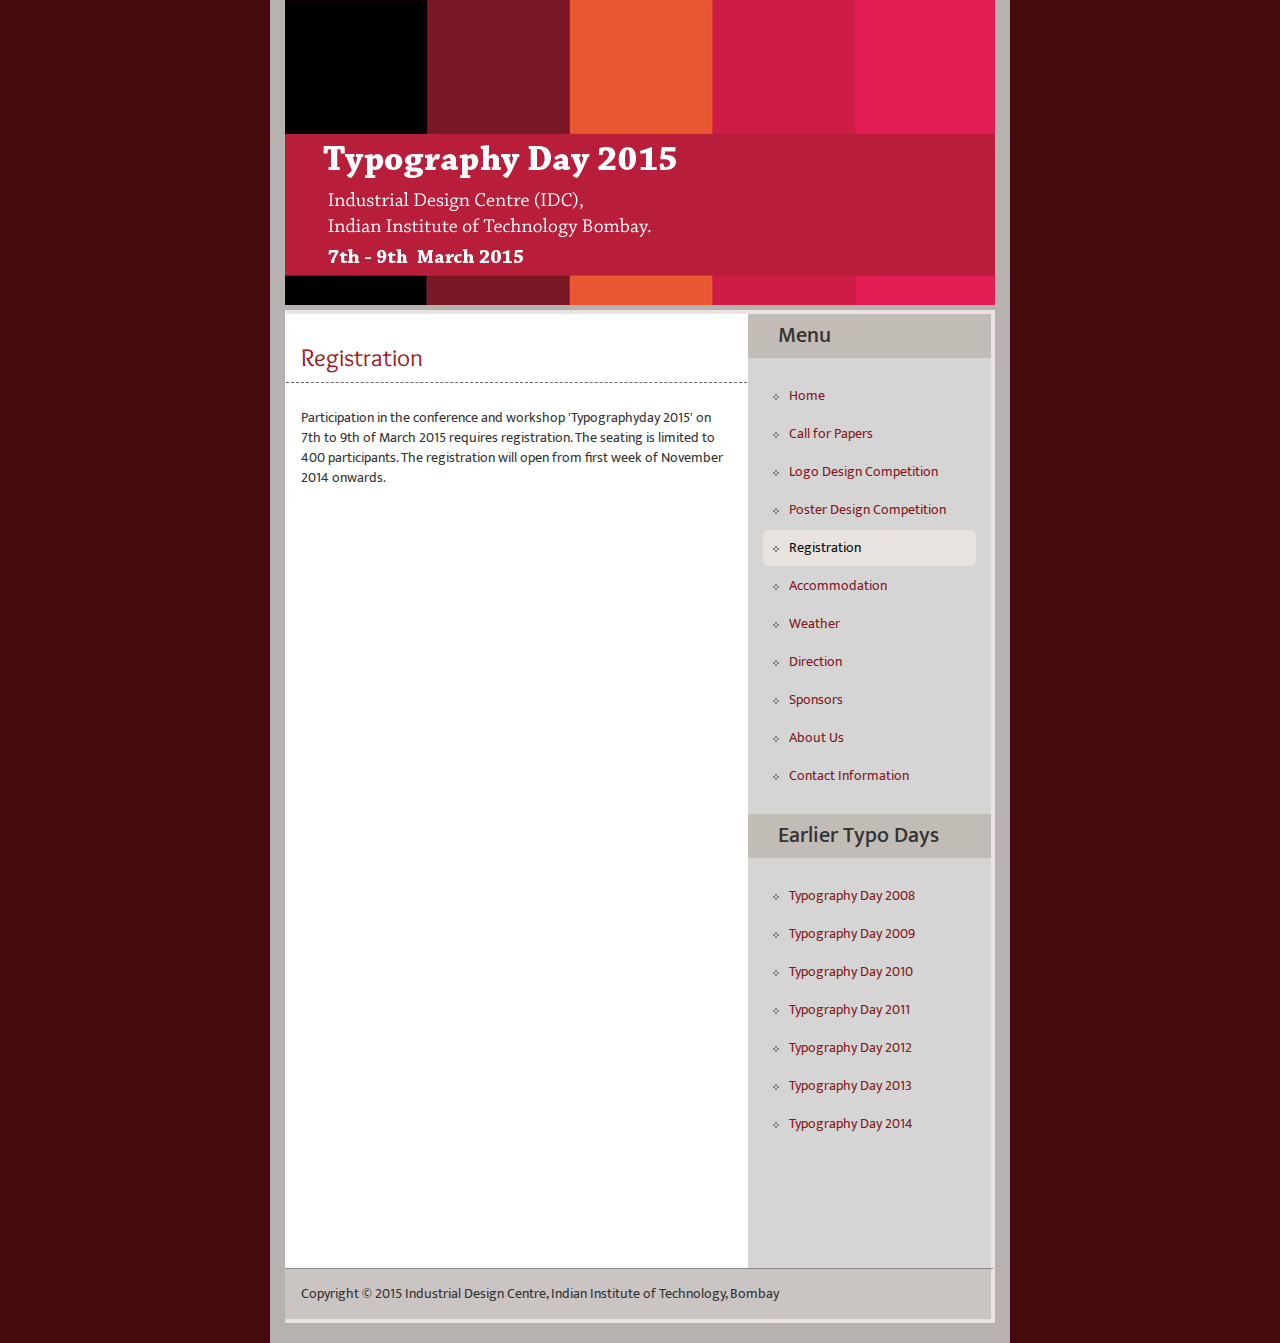
<file: registration.html>
<!doctype html>

<html lang="en">
  
  <head>
    <title>Typography Day 2015</title>
    
    <meta charset="utf-8">
    <meta http-equiv="X-UA-Compatible" content="IE=edge">
    <meta name="viewport" content="width=device-width, initial-scale=1">

    <script src="https://ajax.googleapis.com/ajax/libs/jquery/1.11.1/jquery.min.js"></script>

    <!-- <link rel="stylesheet" href="https://maxcdn.bootstrapcdn.com/bootstrap/3.2.0/css/bootstrap.min.css"> -->
    <link rel="stylesheet" href="assets/plugin/bootstrap-3.2.0/css/bootstrap.min.css">
    <script src="https://maxcdn.bootstrapcdn.com/bootstrap/3.2.0/js/bootstrap.min.js"></script>

    <link href="http://fonts.googleapis.com/css?family=Ek+Mukta&amp;subset=latin" rel="stylesheet" type="text/css">
    <link href="http://fonts.googleapis.com/css?family=Overlock:700" rel="stylesheet" type="text/css">

    <link rel="stylesheet" href="assets/css/style.css">
    <link rel="shortcut icon" href="assets/img/favicon.ico" type="image/x-icon" />
    <link rel="icon" href="assets/img/favicon.ico" type="image/x-icon" />
  <meta http-equiv="Content-Type" content="text/html; charset=utf-8">
  <style type="text/css">
  body,td,th {
	font-family: "Ek Mukta", Georgia, Times, "Times New Roman", serif;
}
a:link {
	color: #87161A;
}
a:hover {
	color: #C5533F;
}
  </style>
  </head>
  
<body>
    <header>
      <div class="container">
        <div class="row">
          <div class="col-xs-12">
            <img class="img-responsive" src="assets/img/header.jpg">
          </div>
        </div>
      </div>
    </header>

    <section class="main ">
      <div class="container  ">
        <div class="row ">
		<div class="bg-color">
          <div class="col-sm-8 ">

            <div class="panel panel-post upper_border content_size">
              <h1 class="panel-heading">Registration</h1>
              <div class="panel-body">
                <p>Participation in the  conference and workshop 'Typographyday 2015' on   7th to 9th  of March 2015 requires registration. The seating is  limited   to 400 participants. The registration will open from first week of   November 2014  onwards.<br>
                  
              </div>
			  
			
			</div>

            

          </div>

          <div class="col-sm-4 buttonbg">
            <div class="side_button_bg">
			<div class="row button_heading_bg">
			<h2>Menu</h2>
			</div>
            <ul class="nav nav-pills nav-stacked">
              <li><a href="index.html"><img src="assets/img/img11.gif">Home</a></li>
              <li><a href="call-paper.html"><img src="assets/img/img11.gif">Call for Papers</a></li>
             
              <li><a href="logo.html"><img src="assets/img/img11.gif">Logo Design Competition</a></li>
              <li><a href="poster.html"><img src="assets/img/img11.gif">Poster Design Competition</a></li>
              <li class="active"><a ><img src="assets/img/img11.gif">Registration</a></li>
              <li><a href="accomodation.html"><img src="assets/img/img11.gif">Accommodation</a></li>
              <li><a href="weather.html"><img src="assets/img/img11.gif">Weather</a></li>
              <li><a href="direction.html"><img src="assets/img/img11.gif">Direction</a></li>
              <li><a href="sponsor.html"><img src="assets/img/img11.gif">Sponsors</a></li>
              <li><a href="about.html"><img src="assets/img/img11.gif">About Us</a></li>
              <li><a href="contact.html"><img src="assets/img/img11.gif">Contact Information</a></li>
            </ul>
            <div class=" row button_heading_bg_2">
			<h2>Earlier Typo Days</h2>
			</div>
            <ul class="nav nav-pills nav-stacked">
              <li><a href="http://www.typoday.in/2008/index.html" target="_blank"><img src="assets/img/img11.gif">Typography Day 2008</a></li>
              <li><a href="http://www.typoday.in/2009/index.html" target="_blank"><img src="assets/img/img11.gif">Typography Day 2009</a></li>
              <li><a href="http://www.typoday.in/2010/index.html" target="_blank"><img src="assets/img/img11.gif">Typography Day 2010</a></li>
              <li><a href="http://www.typoday.in/2011/index.html" target="_blank"><img src="assets/img/img11.gif">Typography Day 2011</a></li>
              <li><a href="http://www.typoday.in/2012/index.html" target="_blank"><img src="assets/img/img11.gif">Typography Day 2012</a></li>
              <li><a href="http://www.typoday.in/2013/index.html" target="_blank"><img src="assets/img/img11.gif">Typography Day 2013</a></li>
              <li><a href="http://www.typoday.in/2014/index.html" target="_blank"><img src="assets/img/img11.gif">Typography Day 2014</a></li>
            </ul>
            <div class="social-links">
              <iframe src="http://www.facebook.com/plugins/like.php?href=http%3A%2F%2Ftypoday.in%2F&amp;width=200&amp;layout=standard&amp;action=like&amp;show_faces=true&amp;share=true&amp;height=80&amp;appId=395123650630353" scrolling="no" frameborder="0" style="border:none; overflow:hidden; width:200px; height:80px;" allowTransparency="true"></iframe>
            </div>
			</div>
		  </div>
			</div><!-- BG Color_Div-->
		</div>
      </div>
    </section>

    <footer>
      <div class="container  ">
        <div class="row ">
          <div class="col-xs-12">
            <div class="panel side_border">
              <div class="panel-body">
                Copyright &copy; 2015 Industrial Design Centre, Indian Institute of Technology, Bombay
              </div>
            </div>
          </div>
        </div>
      </div>
    </footer>
  </body>

</html>
</file>
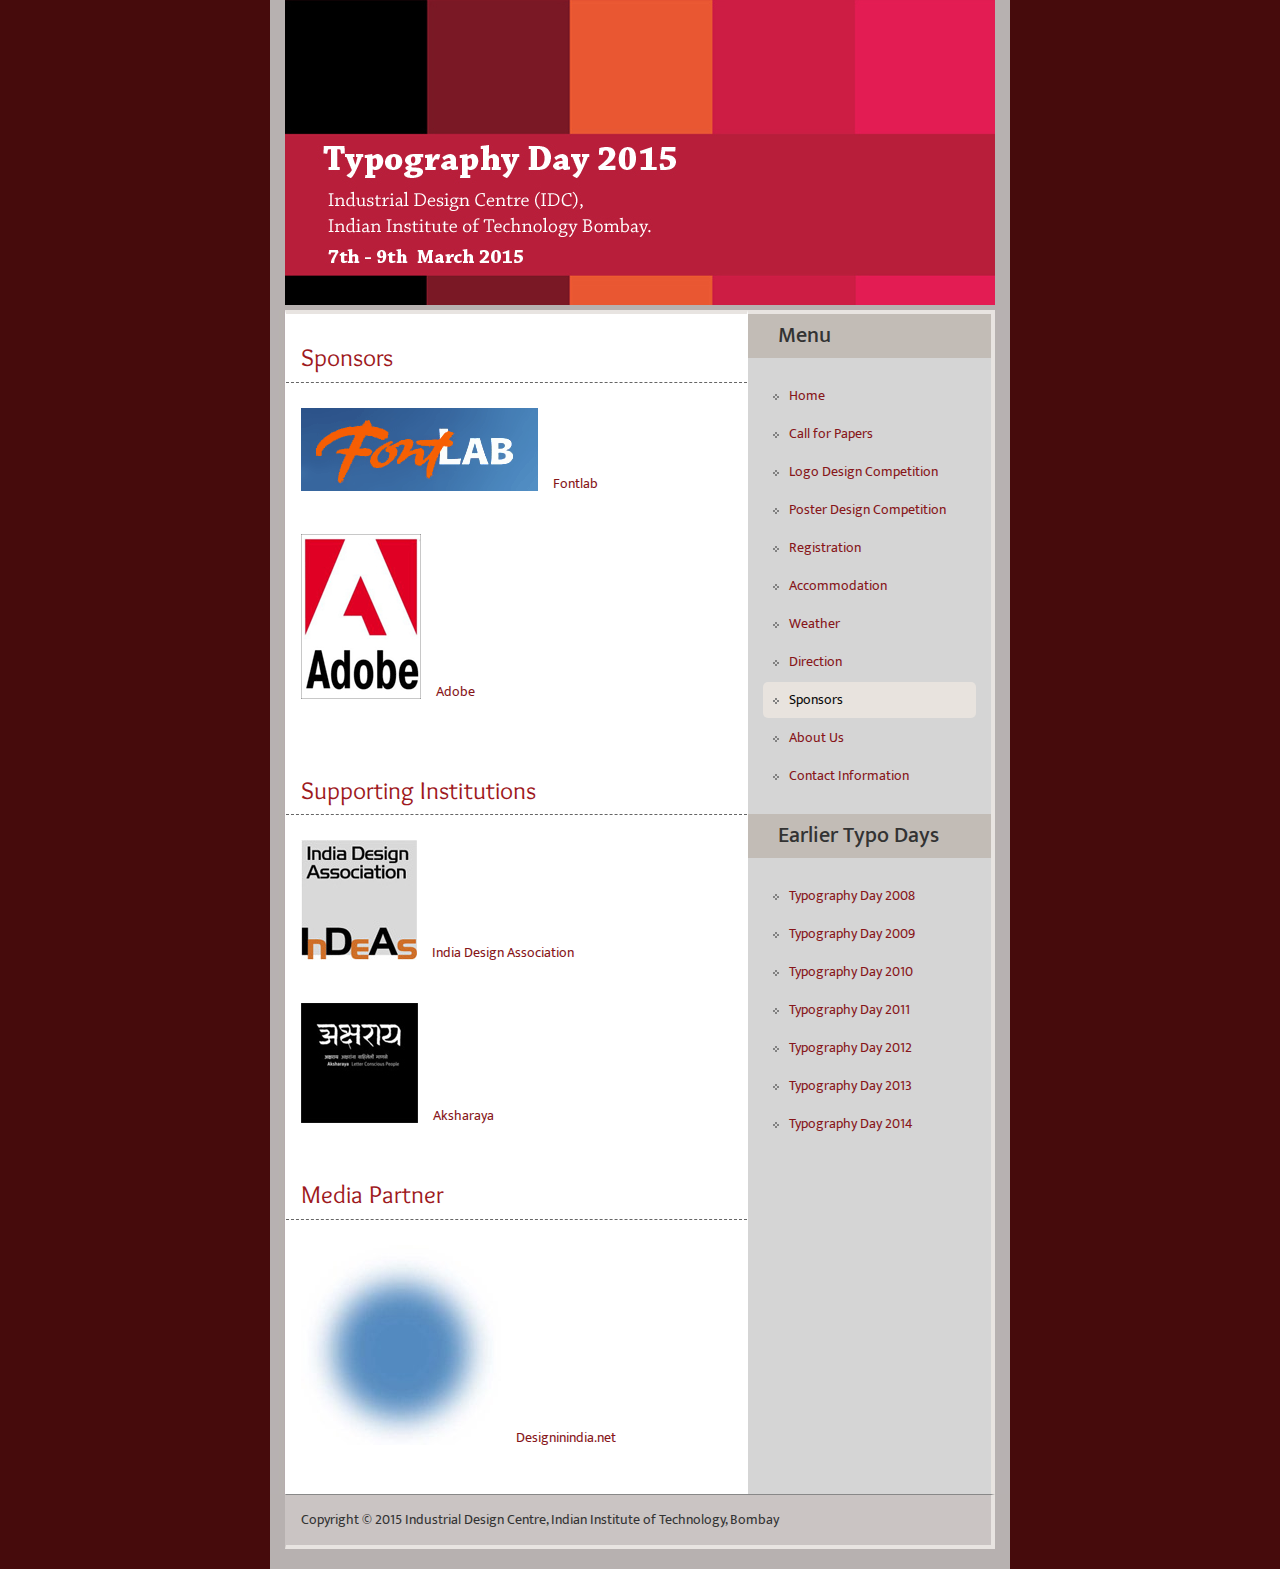
<file: sponsor.html>
<!doctype html>

<html lang="en">
  
  <head>
    <title>Typography Day 2015</title>
    
    <meta charset="utf-8">
    <meta http-equiv="X-UA-Compatible" content="IE=edge">
    <meta name="viewport" content="width=device-width, initial-scale=1">

    <script src="https://ajax.googleapis.com/ajax/libs/jquery/1.11.1/jquery.min.js"></script>

    <!-- <link rel="stylesheet" href="https://maxcdn.bootstrapcdn.com/bootstrap/3.2.0/css/bootstrap.min.css"> -->
    <link rel="stylesheet" href="assets/plugin/bootstrap-3.2.0/css/bootstrap.min.css">
    <script src="https://maxcdn.bootstrapcdn.com/bootstrap/3.2.0/js/bootstrap.min.js"></script>

    <link href="http://fonts.googleapis.com/css?family=Ek+Mukta&amp;subset=latin" rel="stylesheet" type="text/css">
    <link href="http://fonts.googleapis.com/css?family=Overlock:700" rel="stylesheet" type="text/css">

    <link rel="stylesheet" href="assets/css/style.css">
    <link rel="shortcut icon" href="assets/img/favicon.ico" type="image/x-icon" />
    <link rel="icon" href="assets/img/favicon.ico" type="image/x-icon" />
  <meta http-equiv="Content-Type" content="text/html; charset=utf-8">
  <style type="text/css">
  body,td,th {
	font-family: "Ek Mukta", Georgia, Times, "Times New Roman", serif;
}
a:link {
	color: #87161A;
}
a:hover {
	color: #C5533F;
}
  </style>
  </head>
  
<body>
    <header>
      <div class="container">
        <div class="row">
          <div class="col-xs-12">
            <img class="img-responsive" src="assets/img/header.jpg">
          </div>
        </div>
      </div>
    </header>

    <section class="main ">
      <div class="container  ">
        <div class="row ">
		
		<div class="bg-color">
          <div class="col-sm-8 ">

            <div class="panel panel-post upper_border content_size">
              <h1 class="panel-heading">Sponsors</h1>
              
			    <!-- First Sponser-->
			  <div class="panel-body">
				<a class="" target="_blank" href="http://www.fontlab.com/">	
				<img class="img-responsive pull-left" src="assets/img/Font_Lab_Logo.gif">
				</a>
				<p class="pic_button pull-left try" ><a target="_blank" href="http://www.fontlab.com/">Fontlab</a></p>
			  </div>
			    <!-- Second Sponser-->
			   <div class="panel-body">
				<a class="" target="_blank" href="http://www.adobeindia.com/work/career.html">	
				<img class="img-responsive pull-left" src="assets/img/adobe-logox120.gif">
				
				</a>
				<p class="pic_button pull-left try1"><a target="_blank" href="http://www.adobeindia.com/work/career.html">Adobe</a></p>
			  </div><br>
			  
			  
			   <!--  Supporting Institute start-->
			   <h1 class="panel-heading">Supporting Institutions </h1>
				
				   <!-- First Supporting Institute-->
			  <div class="panel-body">
				<a class="" target="_blank" href="http://www.in-de-as.org/">	
				<img class="img-responsive pull-left" src="assets/img/Indeas-one-one.jpg">
				</a>
				<p class="pic_button pull-left try2"><a target="_blank" href="http://www.in-de-as.org/">India Design Association</a></p>
			  </div>
			    <!-- Second Supporting Institute-->
			   <div class="panel-body">
				<a class="" target="_blank"  href="http://www.aksharaya.org/">	
				<img class="img-responsive pull-left" src="assets/img/Aksharaya-logo.jpg">
				</a>
				<p class="pic_button pull-left try3"><a target="_blank" href="http://www.aksharaya.org/">Aksharaya</a></p>
			  </div>
			  
			   <!--  Supporting Institute Ends-->  
			   
			   
			  
			  
			   <h1 class="panel-heading">Media Partner</h1>
				
				   <!-- First Supporting Institute-->
			  <div class="panel-body">
				<a class="" target="_blank" href="http://www.designinindia.net/">	
				<img class="img-responsive pull-left" src="assets/img/designinindia.jpg">
				</a>
				<p class="pic_button pull-left try4"><a  target="_blank" href="http://www.designinindia.net/">  Designinindia.net</a></p>
			  </div>
			
               
			   
			
			
			
			</div>

            

          </div>

          <div class="col-sm-4 buttonbg">
            <div class="side_button_bg">
			<div class="row button_heading_bg">
			<h2>Menu</h2>
			</div>
           <ul class="nav nav-pills nav-stacked">
              <li><a href="index.html"><img src="assets/img/img11.gif">Home</a></li>
              <li><a href="call-paper.html"><img src="assets/img/img11.gif">Call for Papers</a></li>
             
              <li><a href="logo.html"><img src="assets/img/img11.gif">Logo Design Competition</a></li>
              <li><a href="poster.html"><img src="assets/img/img11.gif">Poster Design Competition</a></li>
              <li><a href="registration.html"><img src="assets/img/img11.gif">Registration</a></li>
              <li><a href="accomodation.html"><img src="assets/img/img11.gif">Accommodation</a></li>
              <li><a href="weather.html"><img src="assets/img/img11.gif">Weather</a></li>
              <li><a href="direction.html"><img src="assets/img/img11.gif">Direction</a></li>
               <li class="active"><a ><img src="assets/img/img11.gif">Sponsors</a></li>
              <li><a href="about.html"><img src="assets/img/img11.gif">About Us</a></li>
              <li><a href="contact.html"><img src="assets/img/img11.gif">Contact Information</a></li>
            </ul>
            <div class=" row button_heading_bg_2">
			<h2>Earlier Typo Days</h2>
			</div>
            <ul class="nav nav-pills nav-stacked">
              <li><a href="http://www.typoday.in/2008/index.html" target="_blank"><img src="assets/img/img11.gif">Typography Day 2008</a></li>
              <li><a href="http://www.typoday.in/2009/index.html" target="_blank"><img src="assets/img/img11.gif">Typography Day 2009</a></li>
              <li><a href="http://www.typoday.in/2010/index.html" target="_blank"><img src="assets/img/img11.gif">Typography Day 2010</a></li>
              <li><a href="http://www.typoday.in/2011/index.html" target="_blank"><img src="assets/img/img11.gif">Typography Day 2011</a></li>
              <li><a href="http://www.typoday.in/2012/index.html" target="_blank"><img src="assets/img/img11.gif">Typography Day 2012</a></li>
              <li><a href="http://www.typoday.in/2013/index.html" target="_blank"><img src="assets/img/img11.gif">Typography Day 2013</a></li>
              <li><a href="http://www.typoday.in/2014/index.html" target="_blank"><img src="assets/img/img11.gif">Typography Day 2014</a></li>
            </ul>
            <div class="social-links">
              <iframe src="http://www.facebook.com/plugins/like.php?href=http%3A%2F%2Ftypoday.in%2F&amp;width=200&amp;layout=standard&amp;action=like&amp;show_faces=true&amp;share=true&amp;height=80&amp;appId=395123650630353" scrolling="no" frameborder="0" style="border:none; overflow:hidden; width:200px; height:80px;" allowTransparency="true"></iframe>
            </div>
			</div>
		  </div>
		  </div><!-- BG Color_Div-->
        </div>
      </div>
    </section>

    <footer>
      <div class="container  ">
        <div class="row ">
          <div class="col-xs-12">
            <div class="panel side_border">
              <div class="panel-body">
                Copyright &copy; 2015 Industrial Design Centre, Indian Institute of Technology, Bombay
              </div>
            </div>
          </div>
        </div>
      </div>
    </footer>
  </body>

</html>
</file>
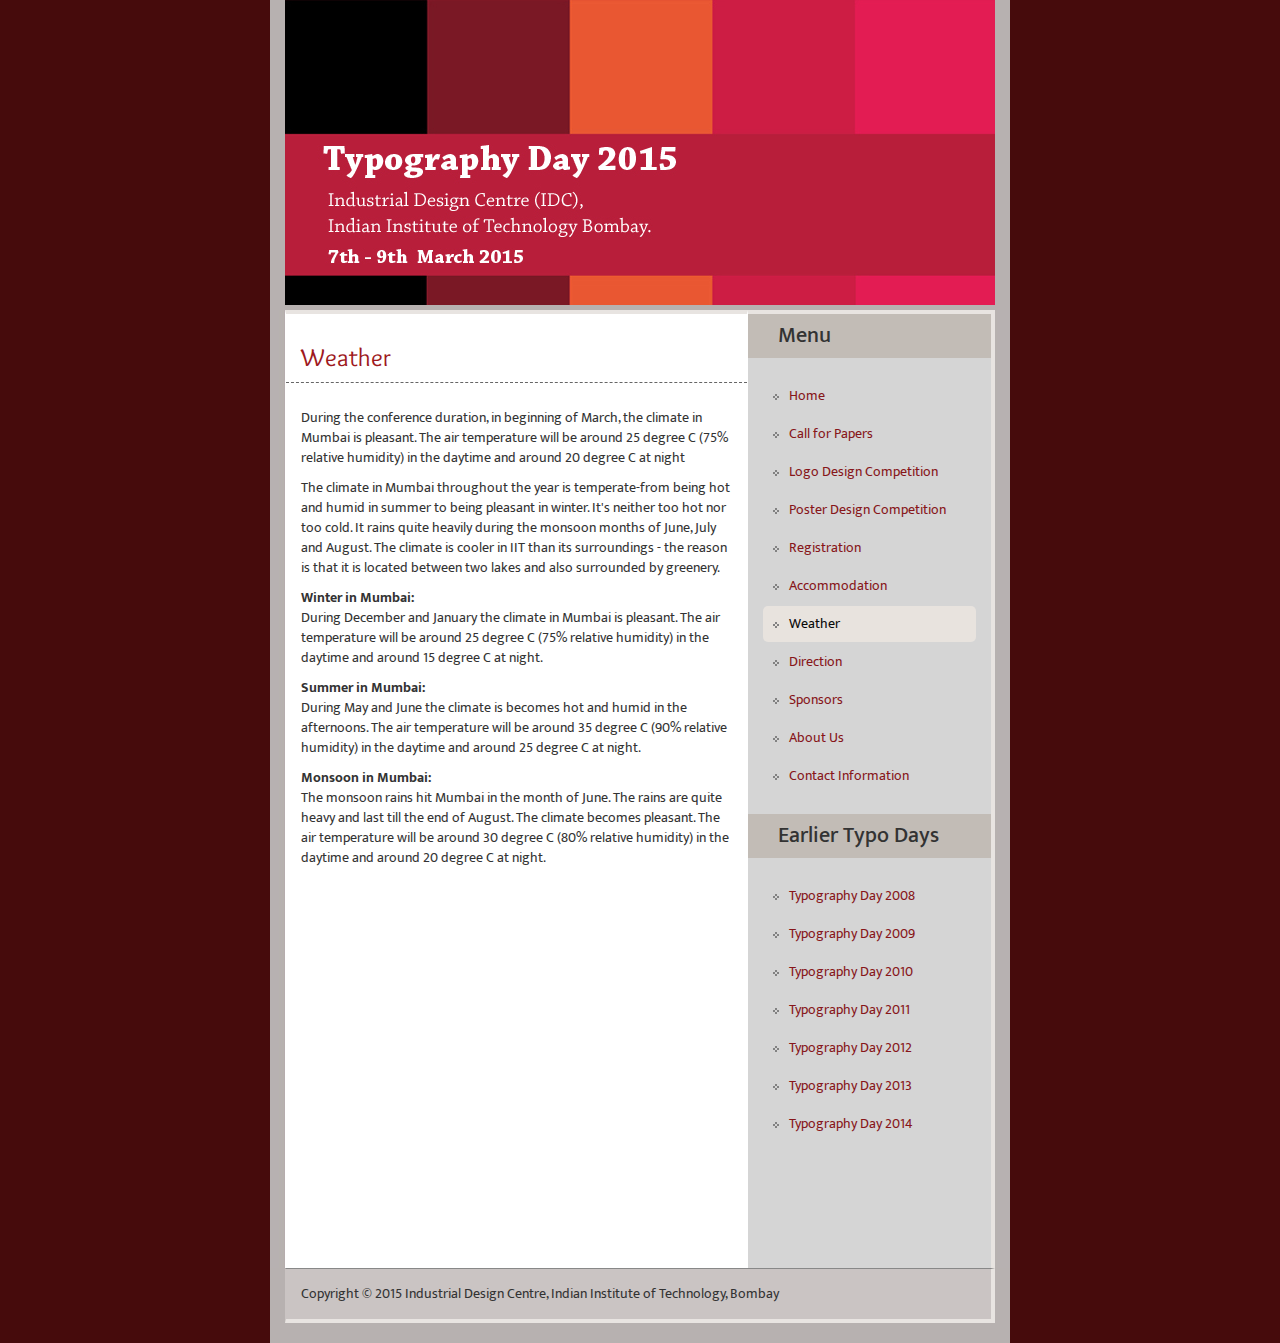
<file: weather.html>
<!doctype html>

<html lang="en">
  
  <head>
    <title>Typography Day 2015</title>
    
    <meta charset="utf-8">
    <meta http-equiv="X-UA-Compatible" content="IE=edge">
    <meta name="viewport" content="width=device-width, initial-scale=1">

    <script src="https://ajax.googleapis.com/ajax/libs/jquery/1.11.1/jquery.min.js"></script>

    <!-- <link rel="stylesheet" href="https://maxcdn.bootstrapcdn.com/bootstrap/3.2.0/css/bootstrap.min.css"> -->
    <link rel="stylesheet" href="assets/plugin/bootstrap-3.2.0/css/bootstrap.min.css">
    <script src="https://maxcdn.bootstrapcdn.com/bootstrap/3.2.0/js/bootstrap.min.js"></script>

    <link href="http://fonts.googleapis.com/css?family=Ek+Mukta&amp;subset=latin" rel="stylesheet" type="text/css">
    <link href="http://fonts.googleapis.com/css?family=Overlock:700" rel="stylesheet" type="text/css">

    <link rel="stylesheet" href="assets/css/style.css">
    <link rel="shortcut icon" href="assets/img/favicon.ico" type="image/x-icon" />
    <link rel="icon" href="assets/img/favicon.ico" type="image/x-icon" />
  <meta http-equiv="Content-Type" content="text/html; charset=utf-8">
  <style type="text/css">
  body,td,th {
	font-family: "Ek Mukta", Georgia, Times, "Times New Roman", serif;
}
a:link {
	color: #87161A;
}
a:hover {
	color: #C5533F;
}
  </style>
  </head>
  
<body>
    <header>
      <div class="container">
        <div class="row">
          <div class="col-xs-12">
            <img class="img-responsive" src="assets/img/header.jpg">
          </div>
        </div>
      </div>
    </header>

    <section class="main ">
      <div class="container  ">
        <div class="row ">
		<div class="bg-color">
          <div class="col-sm-8 ">

            <div class="panel panel-post upper_border content_size">
              <h1 class="panel-heading">Weather</h1>
              <div class="panel-body">
                <p>During the conference duration, in beginning of March, the climate in     Mumbai is pleasant. The air temperature will be around 25 degree C   (75%   relative humidity) in the daytime and around 20 degree C at night                   
                <p>The climate in Mumbai throughout the year is temperate-from     being hot and humid in summer to being pleasant in winter. It's neither     too hot nor too cold. It rains quite heavily during the monsoon months     of June, July and August. The climate is cooler in IIT than its     surroundings - the reason is that it is located between two lakes and     also surrounded by greenery.</p>
                <p><strong>Winter in Mumbai:</strong><br>
                  During December and January the climate in Mumbai is pleasant.   The   air temperature will be around 25 degree C (75% relative humidity)   in   the daytime and around 15 degree C at night.</p>
                <p><strong>Summer in Mumbai:</strong><br>
                  During May and June the climate is becomes hot and humid in the     afternoons. The air temperature will be around 35 degree C (90%   relative   humidity) in the daytime and around 25 degree C at night.</p>
                <p><strong>Monsoon in Mumbai:</strong><br>
                  The monsoon rains hit Mumbai in the month of June. The rains are     quite heavy and last till the end of August. The climate becomes     pleasant. The air temperature will be around 30 degree C (80% relative     humidity) in the daytime and around 20 degree C at night.</p>
                <p><br>
                  
              </div>
			  
			
			</div>

            

          </div>

          <div class="col-sm-4 buttonbg">
            <div class="side_button_bg">
			<div class="row button_heading_bg">
			<h2>Menu</h2>
			</div>
            <ul class="nav nav-pills nav-stacked">
              <li><a href="index.html"><img src="assets/img/img11.gif">Home</a></li>
              <li><a href="call-paper.html"><img src="assets/img/img11.gif">Call for Papers</a></li>
             
              <li><a href="logo.html"><img src="assets/img/img11.gif">Logo Design Competition</a></li>
              <li><a href="poster.html"><img src="assets/img/img11.gif">Poster Design Competition</a></li>
              <li><a href="registration.html"><img src="assets/img/img11.gif">Registration</a></li>
              <li><a href="accomodation.html"><img src="assets/img/img11.gif">Accommodation</a></li>
               <li class="active"><a ><img src="assets/img/img11.gif">Weather</a></li>
              <li><a href="direction.html"><img src="assets/img/img11.gif">Direction</a></li>
              <li><a href="sponsor.html"><img src="assets/img/img11.gif">Sponsors</a></li>
              <li><a href="about.html"><img src="assets/img/img11.gif">About Us</a></li>
              <li><a href="contact.html"><img src="assets/img/img11.gif">Contact Information</a></li>
            </ul>
            <div class=" row button_heading_bg_2">
			<h2>Earlier Typo Days</h2>
			</div>
            <ul class="nav nav-pills nav-stacked">
              <li><a href="http://www.typoday.in/2008/index.html" target="_blank"><img src="assets/img/img11.gif">Typography Day 2008</a></li>
              <li><a href="http://www.typoday.in/2009/index.html" target="_blank"><img src="assets/img/img11.gif">Typography Day 2009</a></li>
              <li><a href="http://www.typoday.in/2010/index.html" target="_blank"><img src="assets/img/img11.gif">Typography Day 2010</a></li>
              <li><a href="http://www.typoday.in/2011/index.html" target="_blank"><img src="assets/img/img11.gif">Typography Day 2011</a></li>
              <li><a href="http://www.typoday.in/2012/index.html" target="_blank"><img src="assets/img/img11.gif">Typography Day 2012</a></li>
              <li><a href="http://www.typoday.in/2013/index.html" target="_blank"><img src="assets/img/img11.gif">Typography Day 2013</a></li>
              <li><a href="http://www.typoday.in/2014/index.html" target="_blank"><img src="assets/img/img11.gif">Typography Day 2014</a></li>
            </ul>
            <div class="social-links">
              <iframe src="http://www.facebook.com/plugins/like.php?href=http%3A%2F%2Ftypoday.in%2F&amp;width=200&amp;layout=standard&amp;action=like&amp;show_faces=true&amp;share=true&amp;height=80&amp;appId=395123650630353" scrolling="no" frameborder="0" style="border:none; overflow:hidden; width:200px; height:80px;" allowTransparency="true"></iframe>
            </div>
			</div>
		  </div>
			</div><!-- BG Color_Div-->
		</div>
      </div>
    </section>

    <footer>
      <div class="container  ">
        <div class="row ">
          <div class="col-xs-12">
            <div class="panel side_border">
              <div class="panel-body">
                Copyright &copy; 2015 Industrial Design Centre, Indian Institute of Technology, Bombay
              </div>
            </div>
          </div>
        </div>
      </div>
    </footer>
  </body>

</html>
</file>
<file: assets/css/style.css>
* { border-radius:  !important; }

header img { margin-bottom: 5px; }

body {
  background-color: #460B0C;
}

.container {
  max-width: 740px;
  background-color: #b7b1b0;
}


.panel{

box-shadow: none;

}


.panel-post .panel-heading {
  color: #9E191D;
  font-family: 'Overlock', 'Ek Mukta', Georgia, Times, "Times New Roman", serif;
  border-bottom: 1px dashed #666666;
}

footer .panel {
  background-color: #CAC4C3;
}

footer .panel{
margin-top:0px;
}

.photo-item { margin-bottom: 10px; }

.social-links { margin-top: 20px; margin-bottom: 20px; margin-left:15px; }





/** Extra class for button if require*/

.buttonbg{

}

/** Extra class for button_ends*/

.side_button_bg{
background:#d5d5d5;
}


.button_heading_bg >h2{
background:#c2bcb6;
padding:10px 10px 10px 15px;
margin-bottom:20px;
margin-left:15px;
margin-right:15px;
margin-top:0px;
}

.button_heading_bg_2 >h2{
background:#c2bcb6;
padding:10px 10px 10px 15px;
margin-bottom:20px;
margin-left:15px;
margin-right:15px;
}

.nav-pills > li.active > a>img{
padding-right:10px;
}
.nav-pills > li > a>img{
padding-right:10px;

}

.nav-pills > li.active > a,
.nav-pills > li.active > a:hover{
border-radius:5px;
background:#e8e3de;
color:#0a0a0a;
padding:8px 10px 8px 10px;

}

.nav-pills > li> a:visited{
color:#87161A;
}



.nav-pills > li > a{
border-radius:5px;
padding:8px 10px 8px 10px;
}


.panel{
border-radius:0px;
}



.bg-color{
background: #b7b1b0; 
display: block;
overflow: hidden;

}

.subpost {
    color: #9e191d;
    font-family: "Overlock","Ek Mukta",Georgia,Times,"Times New Roman",serif;
    font-size: 1.15em;
    margin-bottom: 10px;
    text-transform: none;
}


/** For the button after the image in the sponsors page*/

p.pic_button>a{
margin-left:15px;
}


p.pic_button>a:hover,
p.pic_button>a:focus{
text-decoration:none;
}

p.call_p_button>a:hover{
text-decoration:none;
}


@media(max-width: 458px){
p.pic_button>a{
margin-left:0px;
}

.try{
width:160px;
height:20px;

}

.try1{
width:100%;
height:20px;

}

.try2{
width:100%;
height:20px;

}

.try3{
width:100%;
height:20px;

}

.try4{
width:100%;
height:20px;

}

}




@media(min-width: 459px){

.try{
width:160px;
height:20px;
margin-top:66px;
}

.try1{
width:160px;
height:20px;
margin-top:148px;
}

.try2{
width:160px;
height:20px;
margin-top:103px;
}

.try3{
width:160px;
height:20px;
margin-top:103px;
}

.try4{
width:160px;
height:20px;
margin-top:183px;
}


}

/** For the button after the image in the sponsors page ends-----*/



/**over all responsive page */

@media(min-width: 768px ){

.bg-color{
background: #B7B1B0 url(../img/bg.jpg) repeat-y scroll center top; 
display: block;
overflow: hidden;
padding:0px;
}


.upper_border{
border-top:4px solid #e8e4e1;
}

.buttonbg{
background:#d5d5d5;
margin-left:-15px;
border-top:4px solid #e8e4e1;
border-right:4px solid #e8e4e1;
height:100%;
overflow: hidden;
}


.button_heading_bg >h2{
background:#c2bcb6;
width:100%;
padding:10px 10px 10px 30px;
margin-top:0px;
margin-bottom:20px;
margin-left:0px;
margin-right:0px;
}


.button_heading_bg_2>h2{
background:#c2bcb6;
width:100%;
padding:10px 10px 10px 30px;
margin-left:0px;
margin-right:0px;

}

.side_border{
border-bottom:4px solid #e8e4e1;
border-right:4px solid #e8e4e1;
border-top:1px solid #888;
}




/* For the sponser Page after image Button */
 


p.pic_button>a{
margin-left:15px;
margin-top:120px;
}

.try{
width:160px;
height:20px;
margin-top:66px;
}

.try1{
width:160px;
height:20px;
margin-top:148px;
}

.try2{
width:160px;
height:20px;
margin-top:103px;
}

.try3{
width:160px;
height:20px;
margin-top:103px;
}

.try4{
width:160px;
height:20px;
margin-top:183px;
}
/* For the sponser Page after image Button */


}
/**over all responsive page Ends--- */
</file>
<file: assets/plugin/blueimp-bootstrap-image-gallery-3.1.1/css/demo.css>
@charset "UTF-8";
/*
 * Bootstrap Image Gallery Demo CSS 3.0.0
 * https://github.com/blueimp/Bootstrap-Image-Gallery
 *
 * Copyright 2013, Sebastian Tschan
 * https://blueimp.net
 *
 * Licensed under the MIT license:
 * http://www.opensource.org/licenses/MIT
 */

body {
    padding-top: 60px;
    background: #222;
    color: #fff;
}
h1 {
    font-family: "Lucida Grande", "Lucida Sans Unicode", Arial, sans-serif;
}
a {
    color: orange;
}
a:hover {
    color: lightblue;
    text-decoration: none;
}
.modal {
	overflow: auto;
	color: #333;
}
</file>
<file: assets/plugin/blueimp-gallery-2.15.1/css/blueimp-gallery.min.css>
@charset "UTF-8";.blueimp-gallery,.blueimp-gallery>.slides>.slide>.slide-content{position:absolute;top:0;right:0;bottom:0;left:0;-moz-backface-visibility:hidden}.blueimp-gallery>.slides>.slide>.slide-content{margin:auto;width:auto;height:auto;max-width:100%;max-height:100%;opacity:1}.blueimp-gallery{position:fixed;z-index:999999;overflow:hidden;background:#000;background:rgba(0,0,0,.9);opacity:0;display:none;direction:ltr;-ms-touch-action:none;touch-action:none}.blueimp-gallery-carousel{position:relative;z-index:auto;margin:1em auto;padding-bottom:56.25%;box-shadow:0 0 10px #000;-ms-touch-action:pan-y;touch-action:pan-y}.blueimp-gallery-display{display:block;opacity:1}.blueimp-gallery>.slides{position:relative;height:100%;overflow:hidden}.blueimp-gallery-carousel>.slides{position:absolute}.blueimp-gallery>.slides>.slide{position:relative;float:left;height:100%;text-align:center;-webkit-transition-timing-function:cubic-bezier(0.645,.045,.355,1);-moz-transition-timing-function:cubic-bezier(0.645,.045,.355,1);-ms-transition-timing-function:cubic-bezier(0.645,.045,.355,1);-o-transition-timing-function:cubic-bezier(0.645,.045,.355,1);transition-timing-function:cubic-bezier(0.645,.045,.355,1)}.blueimp-gallery,.blueimp-gallery>.slides>.slide>.slide-content{-webkit-transition:opacity .5s linear;-moz-transition:opacity .5s linear;-ms-transition:opacity .5s linear;-o-transition:opacity .5s linear;transition:opacity .5s linear}.blueimp-gallery>.slides>.slide-loading{background:url(../img/loading.gif) center no-repeat;background-size:64px 64px}.blueimp-gallery>.slides>.slide-loading>.slide-content{opacity:0}.blueimp-gallery>.slides>.slide-error{background:url(../img/error.png) center no-repeat}.blueimp-gallery>.slides>.slide-error>.slide-content{display:none}.blueimp-gallery>.prev,.blueimp-gallery>.next{position:absolute;top:50%;left:15px;width:40px;height:40px;margin-top:-23px;font-family:"Helvetica Neue",Helvetica,Arial,sans-serif;font-size:60px;font-weight:100;line-height:30px;color:#fff;text-decoration:none;text-shadow:0 0 2px #000;text-align:center;background:#222;background:rgba(0,0,0,.5);-webkit-box-sizing:content-box;-moz-box-sizing:content-box;box-sizing:content-box;border:3px solid #fff;-webkit-border-radius:23px;-moz-border-radius:23px;border-radius:23px;opacity:.5;cursor:pointer;display:none}.blueimp-gallery>.next{left:auto;right:15px}.blueimp-gallery>.close,.blueimp-gallery>.title{position:absolute;top:15px;left:15px;margin:0 40px 0 0;font-size:20px;line-height:30px;color:#fff;text-shadow:0 0 2px #000;opacity:.8;display:none}.blueimp-gallery>.close{padding:15px;right:15px;left:auto;margin:-15px;font-size:30px;text-decoration:none;cursor:pointer}.blueimp-gallery>.play-pause{position:absolute;right:15px;bottom:15px;width:15px;height:15px;background:url(../img/play-pause.png) 0 0 no-repeat;cursor:pointer;opacity:.5;display:none}.blueimp-gallery-playing>.play-pause{background-position:-15px 0}.blueimp-gallery>.prev:hover,.blueimp-gallery>.next:hover,.blueimp-gallery>.close:hover,.blueimp-gallery>.title:hover,.blueimp-gallery>.play-pause:hover{color:#fff;opacity:1}.blueimp-gallery-controls>.prev,.blueimp-gallery-controls>.next,.blueimp-gallery-controls>.close,.blueimp-gallery-controls>.title,.blueimp-gallery-controls>.play-pause{display:block;-webkit-transform:translateZ(0);-moz-transform:translateZ(0);-ms-transform:translateZ(0);-o-transform:translateZ(0);transform:translateZ(0)}.blueimp-gallery-single>.prev,.blueimp-gallery-left>.prev,.blueimp-gallery-single>.next,.blueimp-gallery-right>.next,.blueimp-gallery-single>.play-pause{display:none}.blueimp-gallery>.slides>.slide>.slide-content,.blueimp-gallery>.prev,.blueimp-gallery>.next,.blueimp-gallery>.close,.blueimp-gallery>.play-pause{-webkit-user-select:none;-khtml-user-select:none;-moz-user-select:none;-ms-user-select:none;user-select:none}body:last-child .blueimp-gallery>.slides>.slide-error{background-image:url(../img/error.svg)}body:last-child .blueimp-gallery>.play-pause{width:20px;height:20px;background-size:40px 20px;background-image:url(../img/play-pause.svg)}body:last-child .blueimp-gallery-playing>.play-pause{background-position:-20px 0}*+html .blueimp-gallery>.slides>.slide{min-height:300px}*+html .blueimp-gallery>.slides>.slide>.slide-content{position:relative}@charset "UTF-8";.blueimp-gallery>.indicator{position:absolute;top:auto;right:15px;bottom:15px;left:15px;margin:0 40px;padding:0;list-style:none;text-align:center;line-height:10px;display:none}.blueimp-gallery>.indicator>li{display:inline-block;width:9px;height:9px;margin:6px 3px 0;-webkit-box-sizing:content-box;-moz-box-sizing:content-box;box-sizing:content-box;border:1px solid transparent;background:#ccc;background:rgba(255,255,255,.25)center no-repeat;border-radius:5px;box-shadow:0 0 2px #000;opacity:.5;cursor:pointer}.blueimp-gallery>.indicator>li:hover,.blueimp-gallery>.indicator>.active{background-color:#fff;border-color:#fff;opacity:1}.blueimp-gallery-controls>.indicator{display:block;-webkit-transform:translateZ(0);-moz-transform:translateZ(0);-ms-transform:translateZ(0);-o-transform:translateZ(0);transform:translateZ(0)}.blueimp-gallery-single>.indicator{display:none}.blueimp-gallery>.indicator{-webkit-user-select:none;-khtml-user-select:none;-moz-user-select:none;-ms-user-select:none;user-select:none}*+html .blueimp-gallery>.indicator>li{display:inline}@charset "UTF-8";.blueimp-gallery>.slides>.slide>.video-content>img{position:absolute;top:0;right:0;bottom:0;left:0;margin:auto;width:auto;height:auto;max-width:100%;max-height:100%;-moz-backface-visibility:hidden}.blueimp-gallery>.slides>.slide>.video-content>video{position:absolute;top:0;left:0;width:100%;height:100%}.blueimp-gallery>.slides>.slide>.video-content>iframe{position:absolute;top:100%;left:0;width:100%;height:100%;border:none}.blueimp-gallery>.slides>.slide>.video-playing>iframe{top:0}.blueimp-gallery>.slides>.slide>.video-content>a{position:absolute;top:50%;right:0;left:0;margin:-64px auto 0;width:128px;height:128px;background:url(../img/video-play.png) center no-repeat;opacity:.8;cursor:pointer}.blueimp-gallery>.slides>.slide>.video-content>a:hover{opacity:1}.blueimp-gallery>.slides>.slide>.video-playing>a,.blueimp-gallery>.slides>.slide>.video-playing>img{display:none}.blueimp-gallery>.slides>.slide>.video-content>video{display:none}.blueimp-gallery>.slides>.slide>.video-playing>video{display:block}.blueimp-gallery>.slides>.slide>.video-loading>a{background:url(../img/loading.gif) center no-repeat;background-size:64px 64px}body:last-child .blueimp-gallery>.slides>.slide>.video-content:not(.video-loading)>a{background-image:url(../img/video-play.svg)}*+html .blueimp-gallery>.slides>.slide>.video-content{height:100%}*+html .blueimp-gallery>.slides>.slide>.video-content>a{left:50%;margin-left:-64px}
</file>
